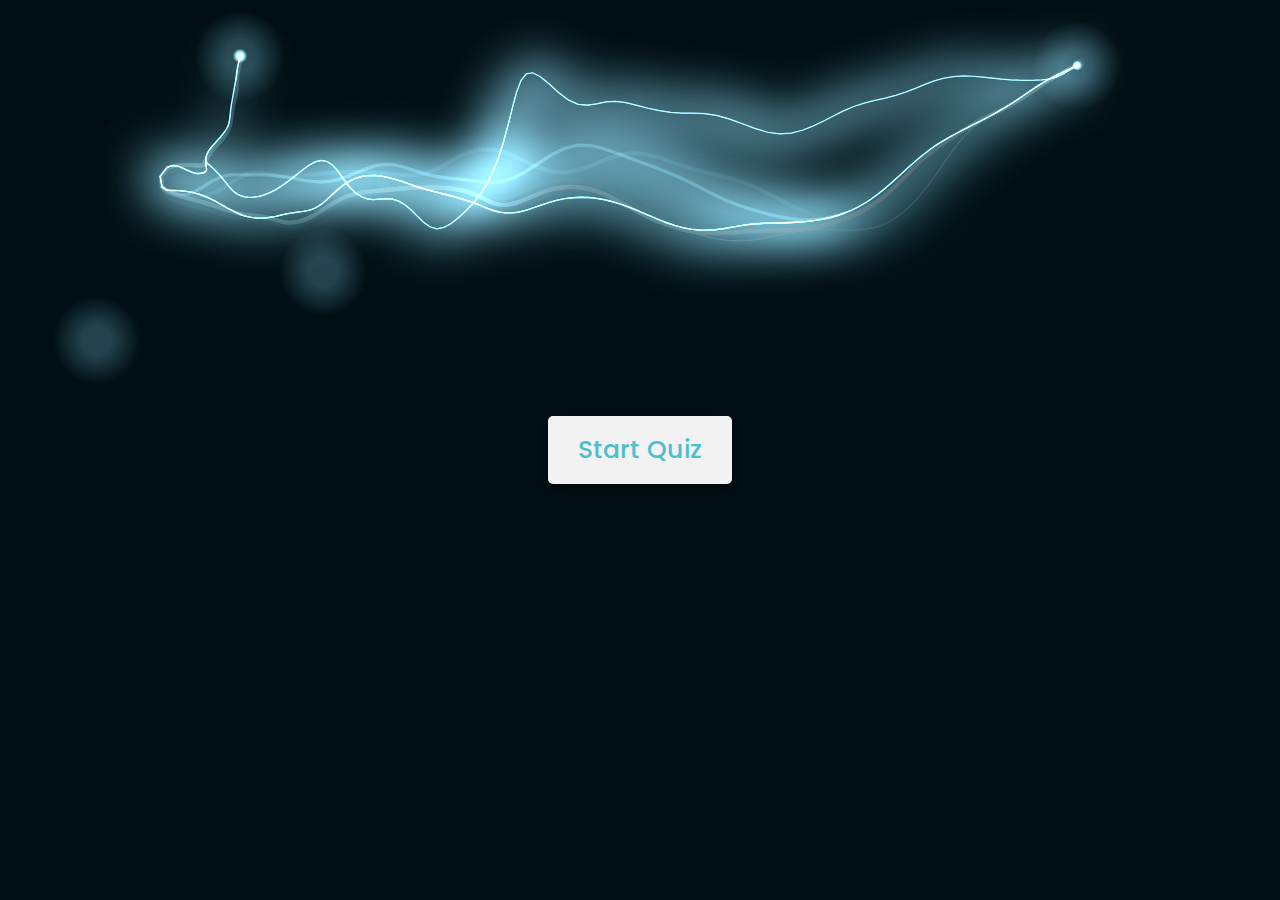
<file: Quiz-Application-main/index.html>
<!DOCTYPE html>
<html lang="en">
<head>
    <meta charset="UTF-8">
    <meta name="viewport" content="width=device-width, initial-scale=1.0">
    <title>Quiz</title>
    <link rel="icon" href="favicon.png">
    <link rel="stylesheet" href="./style.css">
    <!-- FontAweome CDN Link for Icons-->
    <link rel="stylesheet" href="https://cdnjs.cloudflare.com/ajax/libs/font-awesome/5.15.3/css/all.min.css"/>
</head>
<body>
    <canvas id='c'></canvas>
    <!-- start Quiz button -->
    <div class="start_btn"><button>Start Quiz</button></div>
    
    <!-- Info Box -->
    <div class="info_box">
        <div class="info-title"><span>Regels van deze quiz</span></div>
        <div class="info-list">
            <div class="info">1. Je hebt slechts <span>15 seconden </span> per vraag.</div>
            <div class="info">2. Nadat u uw antwoord heeft geselecteerd, kan dit niet ongedaan worden gemaakt.</div>
            <div class="info">3. U kunt geen enkele optie meer selecteren als de tijd verstrijkt.</div>
            <div class="info">4. Je kunt de quiz niet verlaten terwijl je aan het spelen bent.</div>
            <div class="info">5. Je krijgt punten op basis van je juiste antwoorden.</div>
        </div>
        <div class="buttons">
            <a href="../Index.html"><button class="quit">Verlaat Quiz</button></a>
            <button class="restart">Doorgaan</button>
        </div>
    </div>

    <!-- Quiz Box -->
    <div class="quiz_box">
        <header>
            <div class="title">Quiz Applicatie</div>
            <div class="timer">
                <div class="time_left_txt">Tijd over</div>
                <div class="timer_sec">15</div>
            </div>
            <div class="time_line"></div>
        </header>
        <section>
            <div class="que_text">
                <!-- Here I've inserted question from JavaScript -->
            </div>
            <div class="option_list">
                <!-- Here I've inserted options from JavaScript -->
            </div>
        </section>

        <!-- footer of Quiz Box -->
        <footer>
            <div class="total_que">
                <!-- Here I've inserted Question Count Number from JavaScript -->
            </div>
            <button class="next_btn">Volgende Vraag</button>
        </footer>
    </div>

    <!-- Result Box -->
    <div class="result_box">
        <div class="icon">
            <i class="fas fa-crown"></i>
        </div>
        <div class="complete_text">Je hebt de quiz voltooid!</div>
        <div class="score_text">
            <!-- Here I've inserted Score Result from JavaScript -->
        </div>
        <div class="buttons">
            <button class="restart">Opnieuw spelen</button>
            <a href="../Index.html"><button class="quit">Verlaat Quiz</button></a>
        </div>
    </div>

    <!-- Inside this JavaScript file I've inserted Questions and Options only -->
    <script src="js/questions.js"></script>

    <!-- Inside this JavaScript file I've coded all Quiz Codes -->
    <script src="js/script.js"></script>

</body>
</html>
</file>
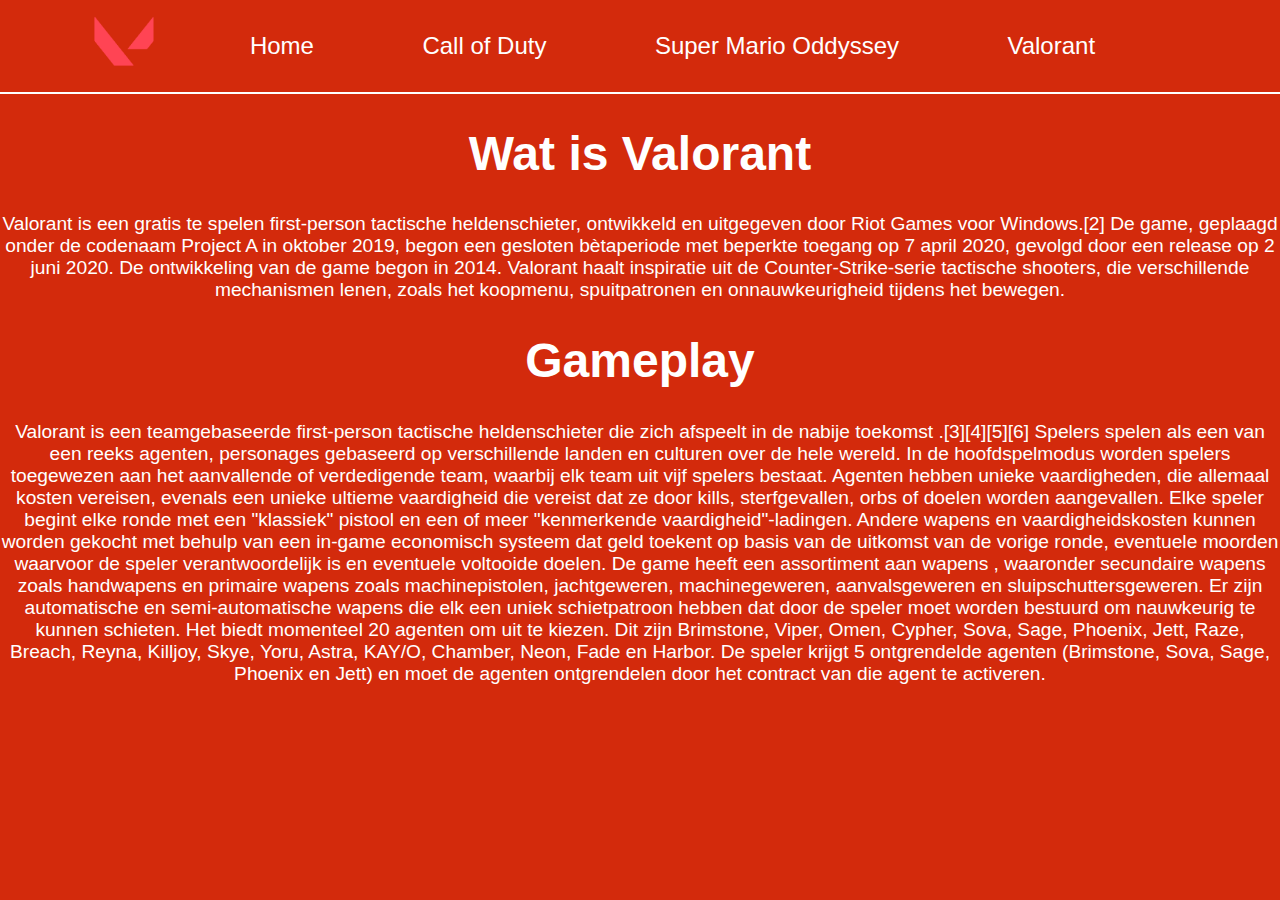
<file: Maddox quiz/Game.html>
<!DOCTYPE html>
<html lang="en">

<head>
    <meta charset="UTF-8">
    <meta http-equiv="X-UA-Compatible" content="IE=edge">
    <meta name="viewport" content="width=device-width, initial-scale=1.0">
    <title>Quiz</title>
    <script defer src="./quizval.js"></script>
    <link rel="stylesheet" href="./style.css">
</head>

<body>
    <header class="primary-header">
        <nav class="nav">
            <div>
                <img src="../media/logoval.png" alt="" width="65px">
            </div>
            <div class="items">
                <li><a href="../Index.html">Home</a></li>
            </div>
            <div class="items">
                <li><a href="../Quiz-Application-main/index.html">Call of Duty</a></li>
            </div>
            <div class="items">
                <li><a href="../quizzaron/quizz.html">Super Mario Oddyssey</a></li>
            </div>
            <div class="items">
                <li><a href="./quizval.html">Valorant</a></li>
            </div>
            <nav />
    </header>
    <section class="top-info">
        <div class="top-info-items">
            <h1>Wat is Valorant</h1>
            <p>
                Valorant is een gratis te spelen first-person
                tactische heldenschieter, ontwikkeld en uitgegeven
                door Riot Games voor Windows.[2] De game, geplaagd
                onder de codenaam Project A in oktober 2019, begon
                een gesloten bètaperiode met beperkte toegang op 7
                april 2020, gevolgd door een release op 2 juni 2020.
                De ontwikkeling van de game begon in 2014. Valorant
                haalt inspiratie uit de Counter-Strike-serie tactische
                shooters, die verschillende mechanismen lenen, zoals het
                koopmenu, spuitpatronen en onnauwkeurigheid tijdens
                het bewegen.
            </p>
            <h1>Gameplay</h1>
            <p>
                Valorant is een teamgebaseerde first-person tactische
                heldenschieter die zich afspeelt in de nabije toekomst
                .[3][4][5][6] Spelers spelen als een van een reeks
                agenten, personages gebaseerd op verschillende landen
                en culturen over de hele wereld. In de hoofdspelmodus
                worden spelers toegewezen aan het aanvallende of verdedigende
                team, waarbij elk team uit vijf spelers bestaat.
                Agenten hebben unieke vaardigheden, die allemaal
                kosten vereisen, evenals een unieke ultieme vaardigheid
                die vereist dat ze door kills, sterfgevallen, orbs of
                doelen worden aangevallen. Elke speler begint elke
                ronde met een "klassiek" pistool en een of meer
                "kenmerkende vaardigheid"-ladingen. Andere wapens
                en vaardigheidskosten kunnen worden gekocht met
                behulp van een in-game economisch systeem dat
                geld toekent op basis van de uitkomst van de
                vorige ronde, eventuele moorden waarvoor de
                speler verantwoordelijk is en eventuele voltooide
                doelen. De game heeft een assortiment aan wapens
                , waaronder secundaire wapens zoals handwapens
                en primaire wapens zoals machinepistolen,
                jachtgeweren, machinegeweren, aanvalsgeweren
                en sluipschuttersgeweren. Er zijn automatische
                en semi-automatische wapens die elk een uniek
                schietpatroon hebben dat door de speler moet
                worden bestuurd om nauwkeurig te kunnen schieten.
                Het biedt momenteel 20 agenten om uit te kiezen.
                Dit zijn Brimstone,
                Viper, Omen, Cypher, Sova, Sage, Phoenix, Jett, Raze,
                Breach, Reyna, Killjoy, Skye, Yoru, Astra, KAY/O,
                Chamber, Neon, Fade en Harbor. De speler krijgt 5
                ontgrendelde agenten (Brimstone, Sova, Sage, Phoenix
                en Jett) en moet de agenten ontgrendelen door het
                contract van die agent te activeren.
            </p>
        </div>
    </section>
</file>
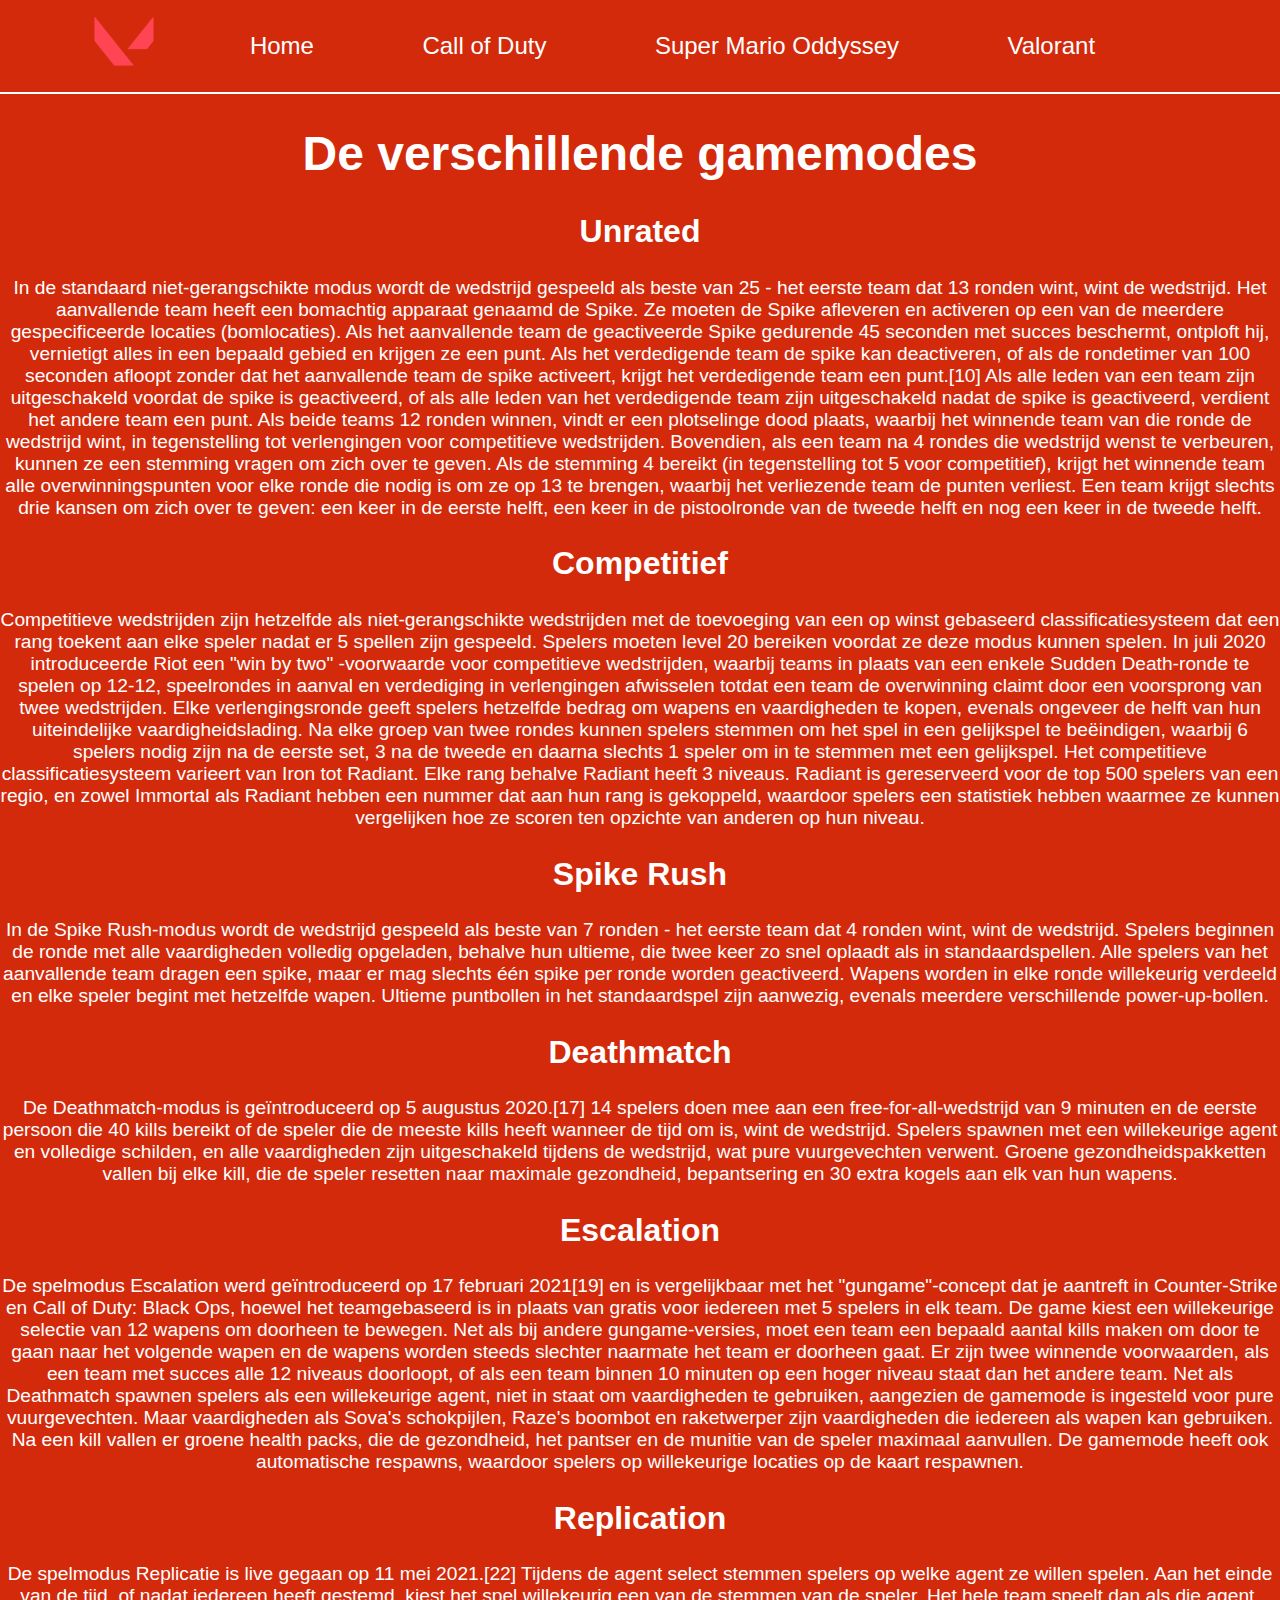
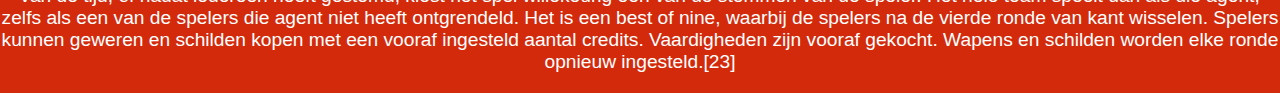
<file: Maddox quiz/Gamemodes.html>
<!DOCTYPE html>
<html lang="en">

<head>
    <meta charset="UTF-8">
    <meta http-equiv="X-UA-Compatible" content="IE=edge">
    <meta name="viewport" content="width=device-width, initial-scale=1.0">
    <title>Quiz</title>
    <script defer src="./quizval.js"></script>
    <link rel="stylesheet" href="./style.css">
</head>

<body>
    <header class="primary-header">
        <nav class="nav">
            <div>
                <img src="../media/logoval.png" alt="" width="65px">
            </div>
            <div class="items">
                <li><a href="../Index.html">Home</a></li>
            </div>
            <div class="items">
                <li><a href="../Quiz-Application-main/index.html">Call of Duty</a></li>
            </div>
            <div class="items">
                <li><a href="../quizzaron/quizz.html">Super Mario Oddyssey</a></li>
            </div>
            <div class="items">
                <li><a href="./quizval.html">Valorant</a></li>
            </div>
            <nav />
    </header>
    <section class="top-info">
        <div class="top-info-items">
            <h1>De verschillende gamemodes</h1>
            <h2>Unrated</h2>
            <p>
                In de standaard niet-gerangschikte modus wordt de wedstrijd gespeeld als beste van 25 - het eerste team dat 13 ronden wint, wint de wedstrijd. Het aanvallende team heeft een bomachtig apparaat genaamd de Spike. Ze moeten de Spike afleveren en activeren op een van de meerdere gespecificeerde locaties (bomlocaties). Als het aanvallende team de geactiveerde Spike gedurende 45 seconden met succes beschermt, ontploft hij, vernietigt alles in een bepaald gebied en krijgen ze een punt. Als het verdedigende team de spike kan deactiveren, of als de rondetimer van 100 seconden afloopt zonder dat het aanvallende team de spike activeert, krijgt het verdedigende team een ​​punt.[10] Als alle leden van een team zijn uitgeschakeld voordat de spike is geactiveerd, of als alle leden van het verdedigende team zijn uitgeschakeld nadat de spike is geactiveerd, verdient het andere team een ​​punt. Als beide teams 12 ronden winnen, vindt er een plotselinge dood plaats, waarbij het winnende team van die ronde de wedstrijd wint, in tegenstelling tot verlengingen voor competitieve wedstrijden. Bovendien, als een team na 4 rondes die wedstrijd wenst te verbeuren, kunnen ze een stemming vragen om zich over te geven. Als de stemming 4 bereikt (in tegenstelling tot 5 voor competitief), krijgt het winnende team alle overwinningspunten voor elke ronde die nodig is om ze op 13 te brengen, waarbij het verliezende team de punten verliest. Een team krijgt slechts drie kansen om zich over te geven: een keer in de eerste helft, een keer in de pistoolronde van de tweede helft en nog een keer in de tweede helft.
            </p>
            <h2>Competitief</h2>
            <p>
                Competitieve wedstrijden zijn hetzelfde als niet-gerangschikte wedstrijden met de toevoeging van een op winst gebaseerd classificatiesysteem dat een rang toekent aan elke speler nadat er 5 spellen zijn gespeeld. Spelers moeten level 20 bereiken voordat ze deze modus kunnen spelen. In juli 2020 introduceerde Riot een "win by two" -voorwaarde voor competitieve wedstrijden, waarbij teams in plaats van een enkele Sudden Death-ronde te spelen op 12-12, speelrondes in aanval en verdediging in verlengingen afwisselen totdat een team de overwinning claimt door een voorsprong van twee wedstrijden. Elke verlengingsronde geeft spelers hetzelfde bedrag om wapens en vaardigheden te kopen, evenals ongeveer de helft van hun uiteindelijke vaardigheidslading. Na elke groep van twee rondes kunnen spelers stemmen om het spel in een gelijkspel te beëindigen, waarbij 6 spelers nodig zijn na de eerste set, 3 na de tweede en daarna slechts 1 speler om in te stemmen met een gelijkspel. Het competitieve classificatiesysteem varieert van Iron tot Radiant. Elke rang behalve Radiant heeft 3 niveaus. Radiant is gereserveerd voor de top 500 spelers van een regio, en zowel Immortal als Radiant hebben een nummer dat aan hun rang is gekoppeld, waardoor spelers een statistiek hebben waarmee ze kunnen vergelijken hoe ze scoren ten opzichte van anderen op hun niveau.
            </p>
            <h2>Spike Rush</h2>
            <p>
                In de Spike Rush-modus wordt de wedstrijd gespeeld als beste van 7 ronden - het eerste team dat 4 ronden wint, wint de wedstrijd. Spelers beginnen de ronde met alle vaardigheden volledig opgeladen, behalve hun ultieme, die twee keer zo snel oplaadt als in standaardspellen. Alle spelers van het aanvallende team dragen een spike, maar er mag slechts één spike per ronde worden geactiveerd. Wapens worden in elke ronde willekeurig verdeeld en elke speler begint met hetzelfde wapen. Ultieme puntbollen in het standaardspel zijn aanwezig, evenals meerdere verschillende power-up-bollen.
            </p>
            <h2>Deathmatch</h2>
            <p>
                De Deathmatch-modus is geïntroduceerd op 5 augustus 2020.[17] 14 spelers doen mee aan een free-for-all-wedstrijd van 9 minuten en de eerste persoon die 40 kills bereikt of de speler die de meeste kills heeft wanneer de tijd om is, wint de wedstrijd. Spelers spawnen met een willekeurige agent en volledige schilden, en alle vaardigheden zijn uitgeschakeld tijdens de wedstrijd, wat pure vuurgevechten verwent. Groene gezondheidspakketten vallen bij elke kill, die de speler resetten naar maximale gezondheid, bepantsering en 30 extra kogels aan elk van hun wapens.
            </p>
            <h2>Escalation</h2>
            <p>
                De spelmodus Escalation werd geïntroduceerd op 17 februari 2021[19] en is vergelijkbaar met het "gungame"-concept dat je aantreft in Counter-Strike en Call of Duty: Black Ops, hoewel het teamgebaseerd is in plaats van gratis voor iedereen met 5 spelers in elk team. De game kiest een willekeurige selectie van 12 wapens om doorheen te bewegen. Net als bij andere gungame-versies, moet een team een ​​bepaald aantal kills maken om door te gaan naar het volgende wapen en de wapens worden steeds slechter naarmate het team er doorheen gaat. Er zijn twee winnende voorwaarden, als een team met succes alle 12 niveaus doorloopt, of als een team binnen 10 minuten op een hoger niveau staat dan het andere team. Net als Deathmatch spawnen spelers als een willekeurige agent, niet in staat om vaardigheden te gebruiken, aangezien de gamemode is ingesteld voor pure vuurgevechten. Maar vaardigheden als Sova's schokpijlen, Raze's boombot en raketwerper zijn vaardigheden die iedereen als wapen kan gebruiken. Na een kill vallen er groene health packs, die de gezondheid, het pantser en de munitie van de speler maximaal aanvullen. De gamemode heeft ook automatische respawns, waardoor spelers op willekeurige locaties op de kaart respawnen.
            </p>
            <h2>Replication</h2>
            <p>
                De spelmodus Replicatie is live gegaan op 11 mei 2021.[22] Tijdens de agent select stemmen spelers op welke agent ze willen spelen. Aan het einde van de tijd, of nadat iedereen heeft gestemd, kiest het spel willekeurig een van de stemmen van de speler. Het hele team speelt dan als die agent, zelfs als een van de spelers die agent niet heeft ontgrendeld. Het is een best of nine, waarbij de spelers na de vierde ronde van kant wisselen. Spelers kunnen geweren en schilden kopen met een vooraf ingesteld aantal credits. Vaardigheden zijn vooraf gekocht. Wapens en schilden worden elke ronde opnieuw ingesteld.[23]
            </p>
        </div>
    </section>
</file>
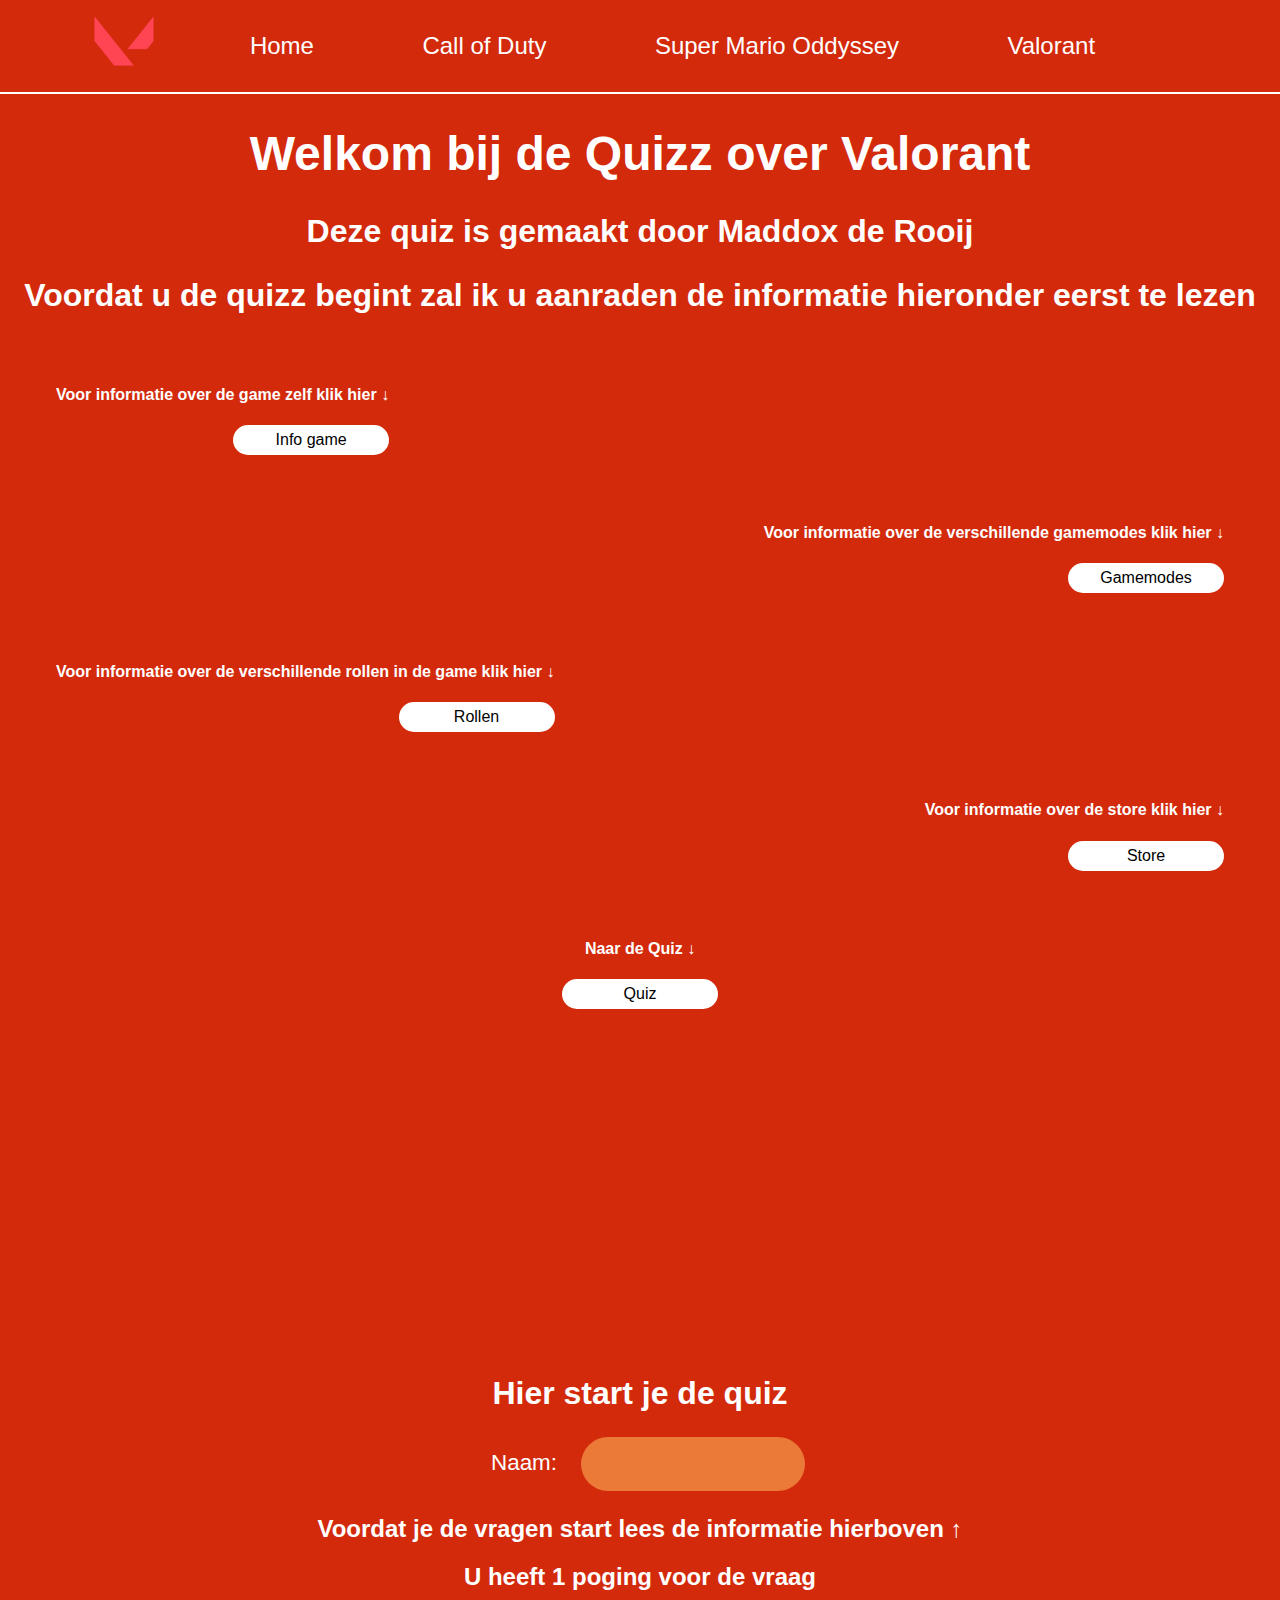
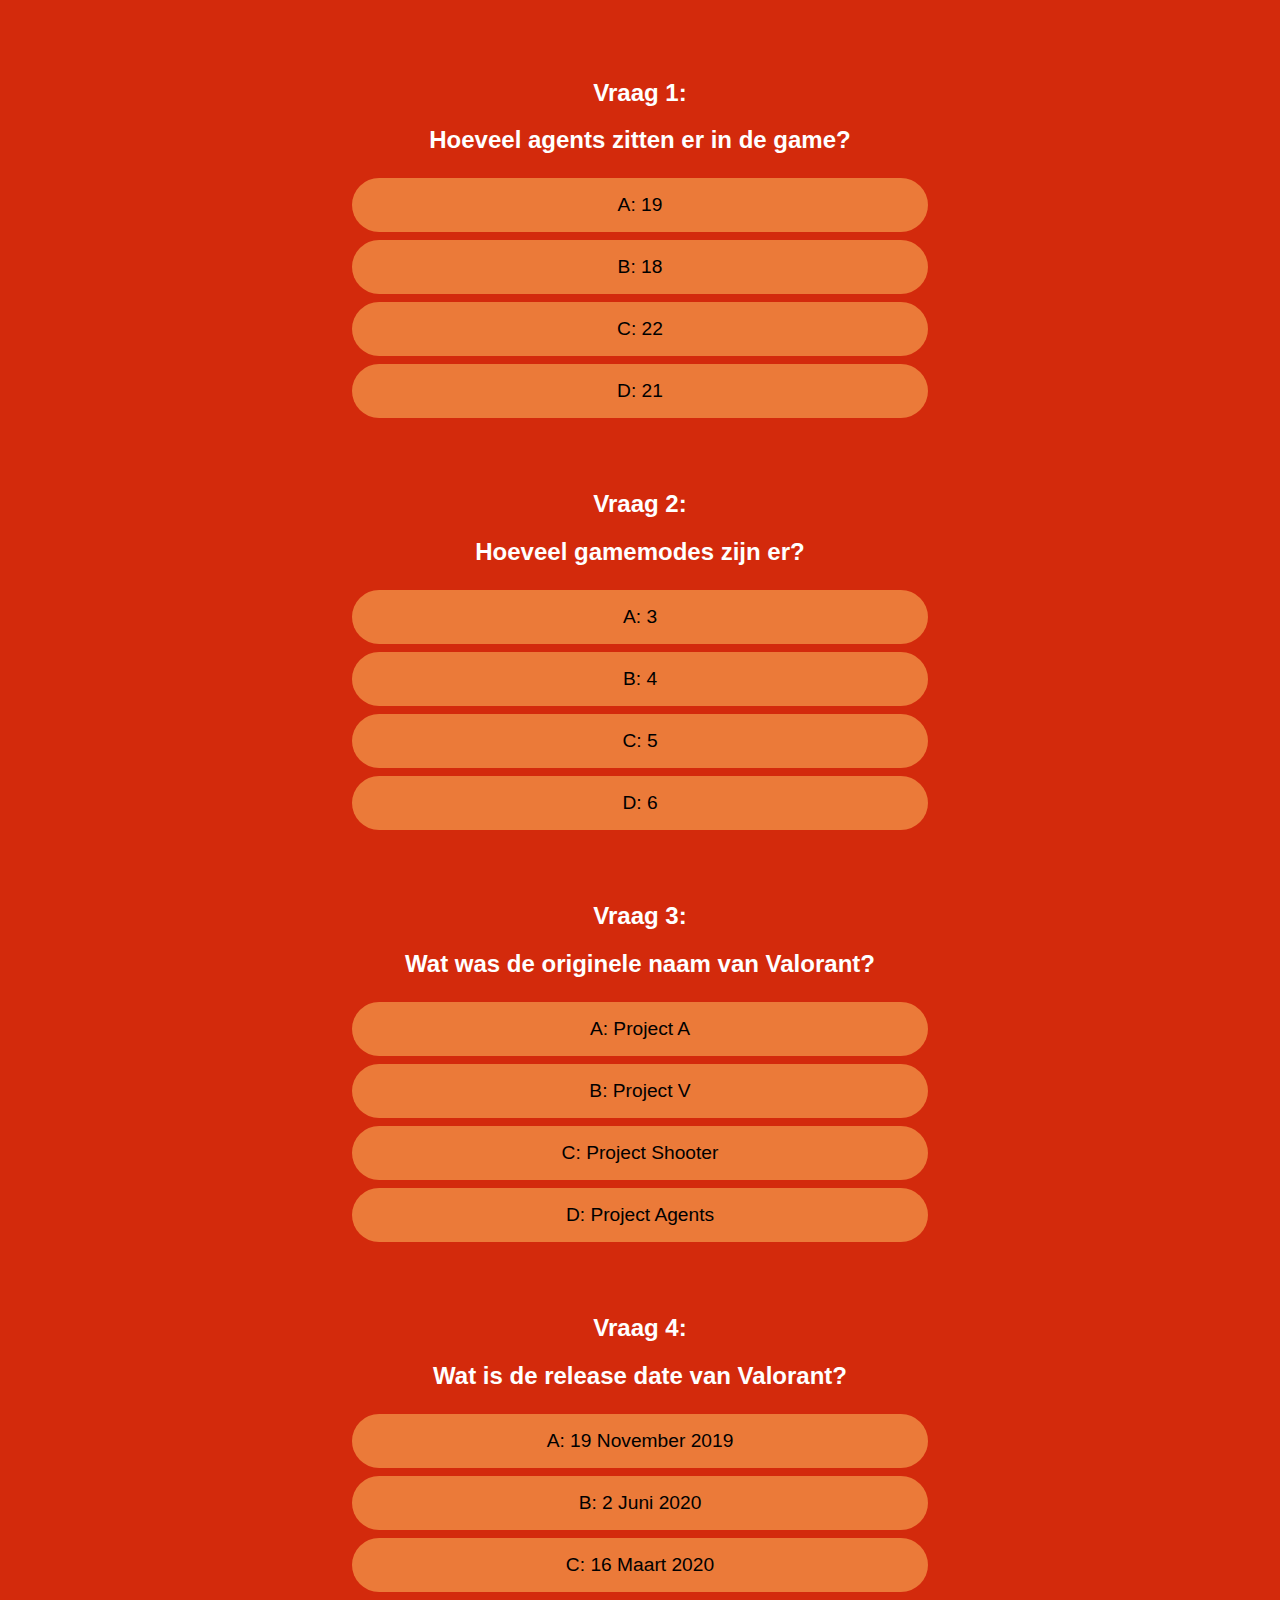
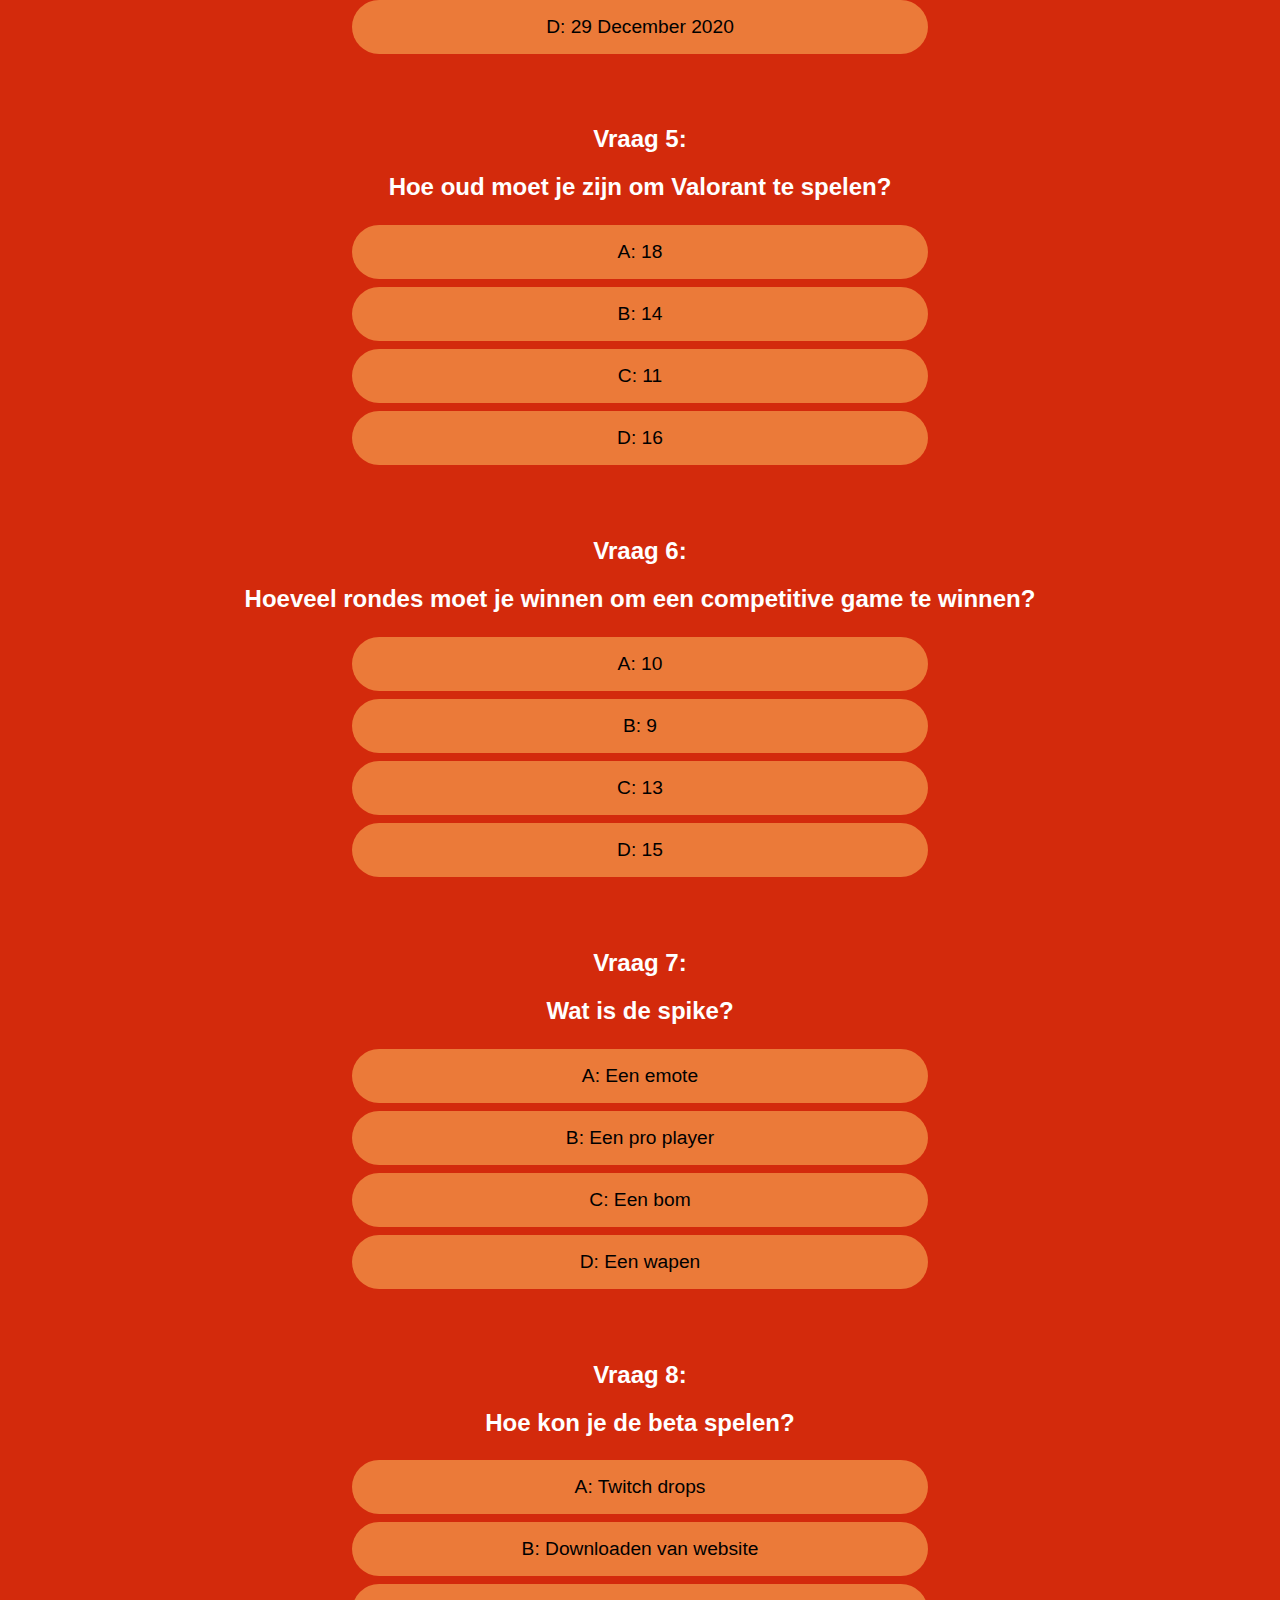
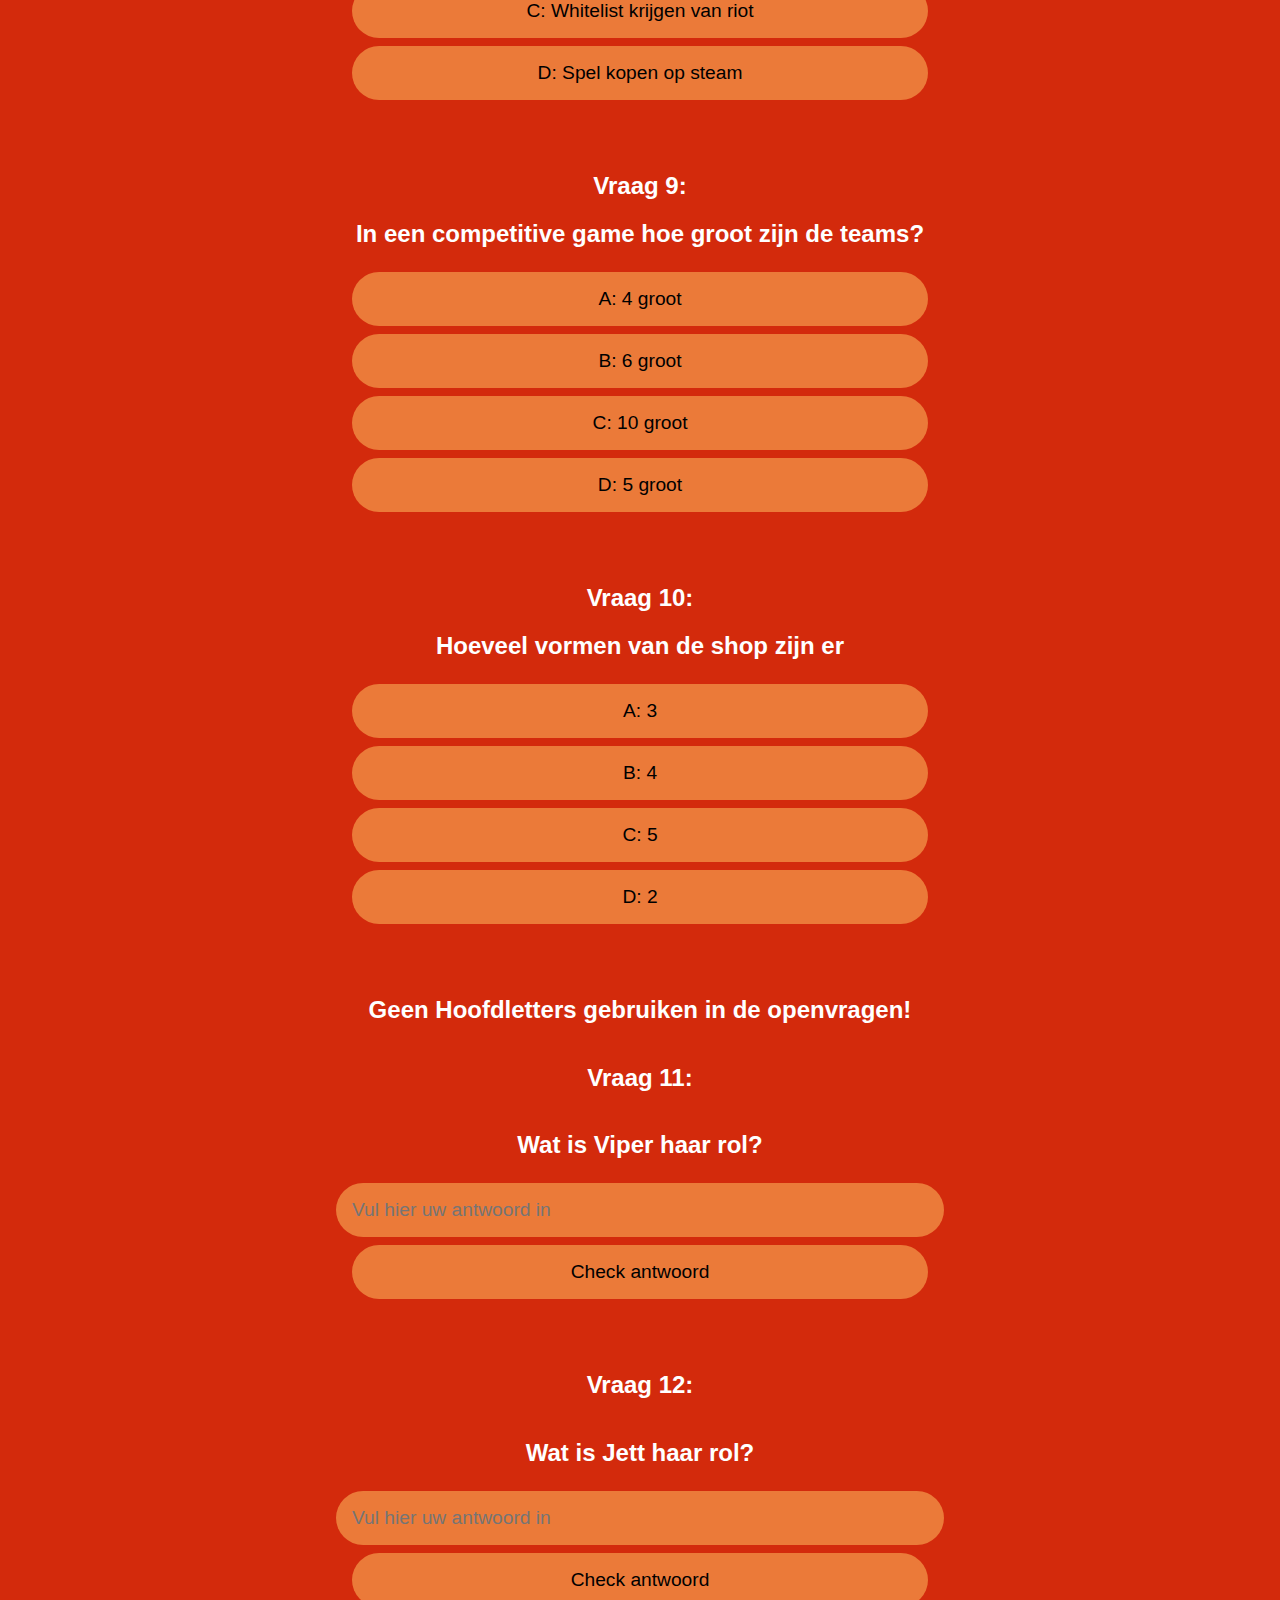
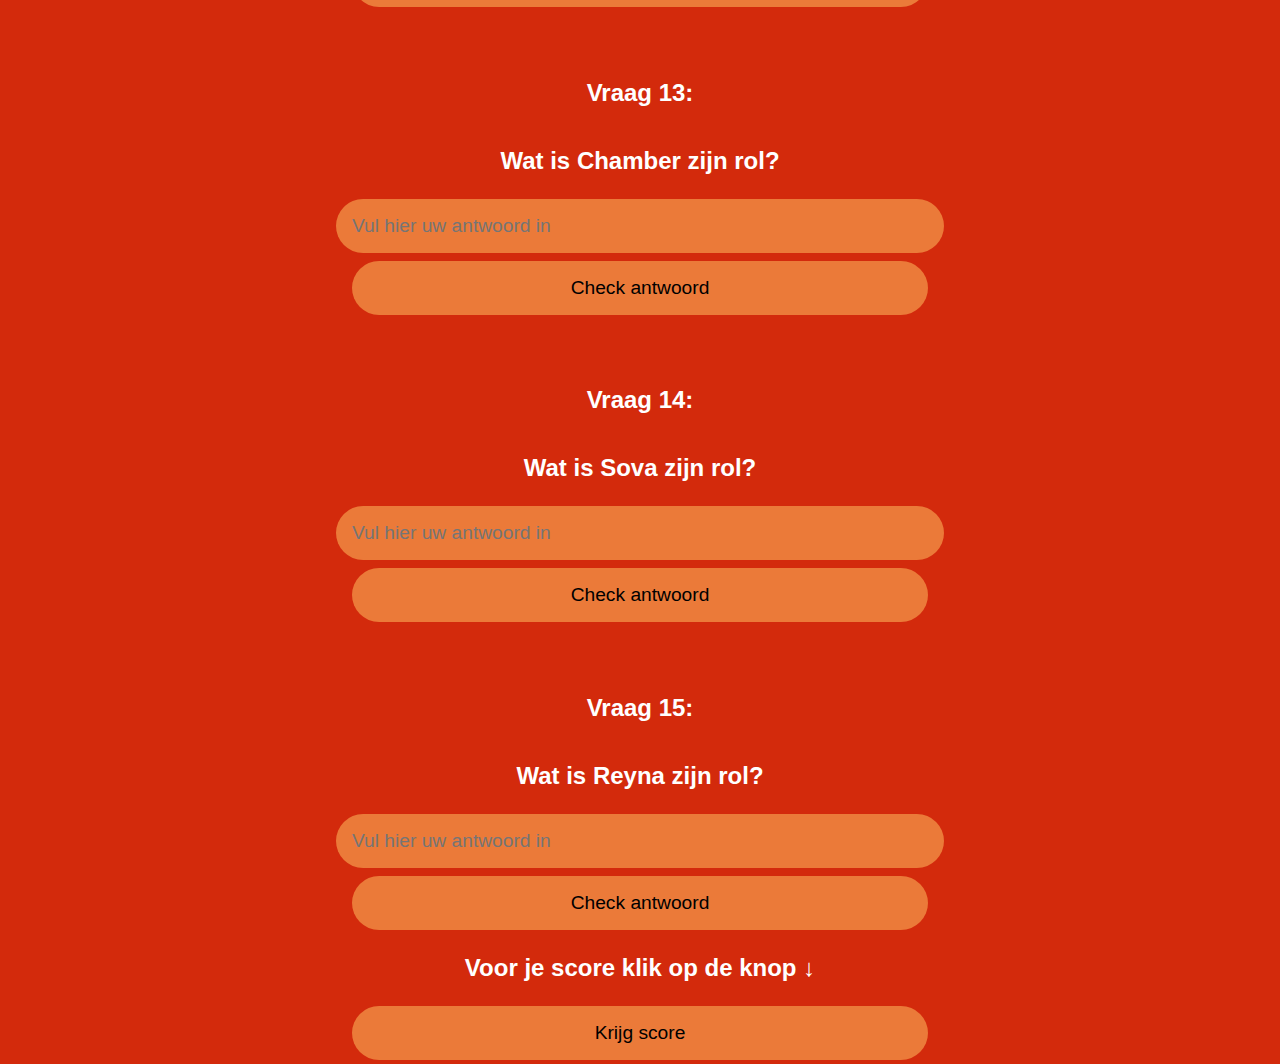
<file: Maddox quiz/quizval.html>
<!DOCTYPE html>
<html lang="en">

<head>
    <meta charset="UTF-8">
    <meta http-equiv="X-UA-Compatible" content="IE=edge">
    <meta name="viewport" content="width=device-width, initial-scale=1.0">
    <title>Quiz</title>
    <link rel="stylesheet" href="./quizval.css">
    <link rel="shortcut icon" href="./media/logoval.png" type="image/x-icon">
</head>

<body>
    <header id="header" class="primary-header">
        <nav class="nav">
            <div>
                <img src="media/logoval.png" alt="" width="65px">
            </div>
            <div class="items">
                <li><a href="../Index.html">Home</a></li>
            </div>
            <div class="items">
                <li><a href="../Quiz-Application-main/index.html">Call of Duty</a></li>
            </div>
            <div class="items">
                <li><a href="../quizzaron/quizz.html">Super Mario Oddyssey</a></li>
            </div>
            <div class="items">
                <li><a href="#">Valorant</a></li>
            </div>
            <nav />
    </header>
    <main>
        <section class="section-top">
            <div class="info-top">
                <h1>Welkom bij de Quizz over Valorant</h1>
                <h2>Deze quiz is gemaakt door Maddox de Rooij</h2>
                <h2>Voordat u de quizz begint zal ik u aanraden de informatie hieronder eerst te lezen</h2>
            </div>
            <div class="links-top1">
                <h4>Voor informatie over de game zelf klik hier &darr;</h4>
                <a class="link-top" href="./htmlinfo/Game.html">Info game</a>
            </div>
            <div class="links-top2">
                <h4>Voor informatie over de verschillende gamemodes klik hier &darr;</h4>
                <a class="link-top" href="./htmlinfo/Gamemodes.html">Gamemodes</a>
            </div>
            <div class="links-top3">
                <h4>Voor informatie over de verschillende rollen in de game klik hier &darr;</h4>
                <a class="link-top" href="./htmlinfo/Rollen.html">Rollen</a>
            </div>
            <div class="links-top4">
                <h4>Voor informatie over de store klik hier &darr;</h4>
                <a class="link-top" href="./htmlinfo/Store.html">Store</a>
            </div>
            <div class="links-top5">
                <h4>Naar de Quiz &darr;</h4>
                <a class="link-top" href="#quiz">Quiz</a>
            </div>
        </section>
        <section id="quiz" class="quiz">
            <div class="quiz-titel">
                <h1>Hier start je de quiz</h1>
                <label class="label-naam" for="Naam">Naam:</label><input type="text" name="naam" class="naaminput" id="naaminput">
                <h2>Voordat je de vragen start lees de informatie hierboven &uarr;</h2>
                <h2>U heeft 1 poging voor de vraag</h2>
            </div>
            <div class="quiz-vragen">
                <div class="vraag1">
                    <h2>Vraag 1:</h2>
                    <h2>Hoeveel agents zitten er in de game?</h2>
                    <div class="antwoords">
                        <button id="button1.1" onclick="check('fout', 0)">A: 19</button>
                    </div>
                    <div class="antwoords">
                        <button id="button1.2" onclick="check('fout', 0)">B: 18</button>
                    </div>
                    <div class="antwoords">
                        <button id="button1.3" onclick="check('fout', 0)">C: 22</button>
                    </div>
                    <div class="antwoords">
                        <button id="button1g" onclick="check('goed', 0)">D: 21</button>
                    </div>
                </div>
            </div>
            <div class="quiz-vragen">
                <div class="vraag2">
                    <h2>Vraag 2:</h2>
                    <h2>Hoeveel gamemodes zijn er?</h2>
                    <div class="antwoords">
                        <button id="button2.1" onclick="check('fout', 1)">A: 3</button>
                    </div>
                    <div class="antwoords">
                        <button id="button2.2" onclick="check('fout', 1)">B: 4</button>
                    </div>
                    <div class="antwoords">
                        <button id="button2.3" onclick="check('fout', 1)">C: 5</button>
                    </div>
                    <div class="antwoords">
                        <button id="button2g" onclick="check('goed', 1)">D: 6</button>
                    </div>
                </div>
            </div>
            <div class="quiz-vragen">
                <div class="vraag3">
                    <h2>Vraag 3:</h2>
                    <h2>Wat was de originele naam van Valorant?</h2>
                    <div class="antwoords">
                        <button id="button3g" onclick="check('goed', 2)">A: Project A</button>
                    </div>
                    <div class="antwoords">
                        <button id="button3.1" onclick="check('fout', 2)">B: Project V</button>
                    </div>
                    <div class="antwoords">
                        <button id="button3.2" onclick="check('fout', 2)">C: Project Shooter</button>
                    </div>
                    <div class="antwoords">
                        <button id="button3.3" onclick="check('fout', 2)">D: Project Agents</button>
                    </div>
                </div>
            </div>
            <div class="quiz-vragen">
                <div class="vraag4">
                    <h2>Vraag 4:</h2>
                    <h2>Wat is de release date van Valorant?</h2>
                    <div class="antwoords">
                        <button id="button4.1" onclick="check('fout', 3)">A: 19 November 2019</button>
                    </div>
                    <div class="antwoords">
                        <button id="button4g" onclick="check('goed', 3)">B: 2 Juni 2020</button>
                    </div>
                    <div class="antwoords">
                        <button id="button4.2" onclick="check('fout', 3)">C: 16 Maart 2020</button>
                    </div>
                    <div class="antwoords">
                        <button id="button4.3" onclick="check('fout', 3)">D: 29 December 2020</button>
                    </div>
                </div>
            </div>
            <div class="quiz-vragen">
                <div class="vraag5">
                    <h2>Vraag 5:</h2>
                    <h2>Hoe oud moet je zijn om Valorant te spelen?</h2>
                    <div class="antwoords">
                        <button id="button5.1" onclick="check('fout', 4)">A: 18</button>
                    </div>
                    <div class="antwoords">
                        <button id="button5.2" onclick="check('fout', 4)">B: 14</button>
                    </div>
                    <div class="antwoords">
                        <button id="button5.3" onclick="check('fout', 4)">C: 11</button>
                    </div>
                    <div class="antwoords">
                        <button id="button5g" onclick="check('goed', 4)">D: 16</button>
                    </div>
                </div>
            </div>
            <div class="quiz-vragen">
                <div class="vraag6">
                    <h2>Vraag 6:</h2>
                    <h2>Hoeveel rondes moet je winnen om een competitive game te winnen?</h2>
                    <div class="antwoords">
                        <button id="button6.1" onclick="check('fout', 5)">A: 10</button>
                    </div>
                    <div class="antwoords">
                        <button id="button6.2" onclick="check('fout', 5)">B: 9</button>
                    </div>
                    <div class="antwoords">
                        <button id="button6g" onclick="check('goed', 5)">C: 13</button>
                    </div>
                    <div class="antwoords">
                        <button id="button6.3" onclick="check('fout', 5)">D: 15</button>
                    </div>
                </div>
            </div>
            <div class="quiz-vragen">
                <div class="vraag7">
                    <h2>Vraag 7:</h2>
                    <h2>Wat is de spike?</h2>
                    <div class="antwoords">
                        <button id="button7.1" onclick="check('fout', 6)">A: Een emote</button>
                    </div>
                    <div class="antwoords">
                        <button id="button7.2" onclick="check('fout', 6)">B: Een pro player</button>
                    </div>
                    <div class="antwoords">
                        <button id="button7g" onclick="check('goed', 6)">C: Een bom</button>
                    </div>
                    <div class="antwoords">
                        <button id="button7.3" onclick="check('fout', 6)">D: Een wapen</button>
                    </div>
                </div>
            </div>
            <div class="quiz-vragen">
                <div class="vraag8">
                    <h2>Vraag 8:</h2>
                    <h2>Hoe kon je de beta spelen?</h2>
                    <div class="antwoords">
                        <button id="button8g" onclick="check('goed', 7)">A: Twitch drops</button>
                    </div>
                    <div class="antwoords">
                        <button id="button8.1" onclick="check('fout', 7)">B: Downloaden van website</button>
                    </div>
                    <div class="antwoords">
                        <button id="button8.2" onclick="check('fout', 7)">C: Whitelist krijgen van riot</button>
                    </div>
                    <div class="antwoords">
                        <button id="button8.3" onclick="check('fout', 7)">D: Spel kopen op steam</button>
                    </div>
                </div>
            </div>
            <div class="quiz-vragen">
                <div class="vraag9">
                    <h2>Vraag 9:</h2>
                    <h2>In een competitive game hoe groot zijn de teams?</h2>
                    <div class="antwoords">
                        <button id="button9.1" onclick="check('fout', 8)">A: 4 groot</button>
                    </div>
                    <div class="antwoords">
                        <button id="button9.2" onclick="check('fout', 8)">B: 6 groot</button>
                    </div>
                    <div class="antwoords">
                        <button id="button9.3" onclick="check('fout', 8)">C: 10 groot</button>
                    </div>
                    <div class="antwoords">
                        <button id="button9g" onclick="check('goed', 8)">D: 5 groot</button>
                    </div>
                </div>
            </div>
            <div class="quiz-vragen">
                <div class="vraag10">
                    <h2>Vraag 10:</h2>
                    <h2>Hoeveel vormen van de shop zijn er</h2>
                    <div class="antwoords">
                        <button id="button10g" onclick="check('goed', 9)">A: 3</button>
                    </div>
                    <div class="antwoords">
                        <button id="button10.1" onclick="check('fout', 9)">B: 4</button>
                    </div>
                    <div class="antwoords">
                        <button id="button10.2" onclick="check('fout', 9)">C: 5</button>
                    </div>
                    <div class="antwoords">
                        <button id="button10.3" onclick="check('fout', 9)">D: 2</button>
                    </div>
                </div>
            </div>
            <div class="quiz-vragen">
                <h2>Geen Hoofdletters gebruiken in de openvragen!</h2>
                <div class="vraag11">
                    <h2>Vraag 11:</h2>
                    <h2>Wat is Viper haar rol?</h2>
                    <input id="textinput1" class="textinput1" type="text" name="vraag11" placeholder="Vul hier uw antwoord in">
                    <div id="goedzo1"></div>
                    <button id="ovraag1" class="antwoord" onclick="ov1(10)">Check antwoord</button>
                </div>
            </div>
            <div class="quiz-vragen">
                <div class="vraag12">
                    <h2>Vraag 12:</h2>
                    <h2>Wat is Jett haar rol?</h2>
                    <input class="textinput2" id="textinput2" type="text" name="vraag12" placeholder="Vul hier uw antwoord in">
                    <div id="goedzo2"></div>
                    <button id="ovraag2" class="antwoord" onclick="ov2(11)">Check antwoord</button>
                </div>
            </div>
            <div class="quiz-vragen">
                <div class="vraag13">
                    <h2>Vraag 13:</h2>
                    <h2>Wat is Chamber zijn rol?</h2>
                    <input class="textinput3" id="textinput3" type="text" name="vraag13" placeholder="Vul hier uw antwoord in">
                    <div id="goedzo3"></div>
                    <button id="ovraag3" class="antwoord" onclick="ov3(12)">Check antwoord</button>
                </div>
            </div>
            <div class="quiz-vragen">
                <div class="vraag14">
                    <h2>Vraag 14:</h2>
                    <h2>Wat is Sova zijn rol?</h2>
                    <input class="textinput4" id="textinput4"  type="text" name="vraag14" placeholder="Vul hier uw antwoord in">
                    <div id="goedzo4"></div>
                    <button id="ovraag4" class="antwoord" onclick="ov4(13)">Check antwoord</button>
                </div>
            </div>
            <div class="quiz-vragen">
                <div class="vraag15">
                    <h2>Vraag 15:</h2>
                    <h2>Wat is Reyna zijn rol?</h2>
                    <input class="textinput5" id="textinput5" type="text" name="vraag15" placeholder="Vul hier uw antwoord in">
                    <div id="goedzo5"></div>
                    <button id="ovraag5" class="antwoord" onclick="ov5(14)">Check antwoord</button>
                </div>
            </div>
            <div class="score">
                <h2>Voor je score klik op de knop &darr;</h2>
                <button onclick="krijgscore()" class="antwoord" id="score">Krijg score</button>
                <div class="scoreveldtxt"></div>
                <div class="scoreveld" id="scoreveld">
                </div>
            </div>
        </section>
    </main>
</body>
<script src="quizval.js"></script>
</html>
</file>
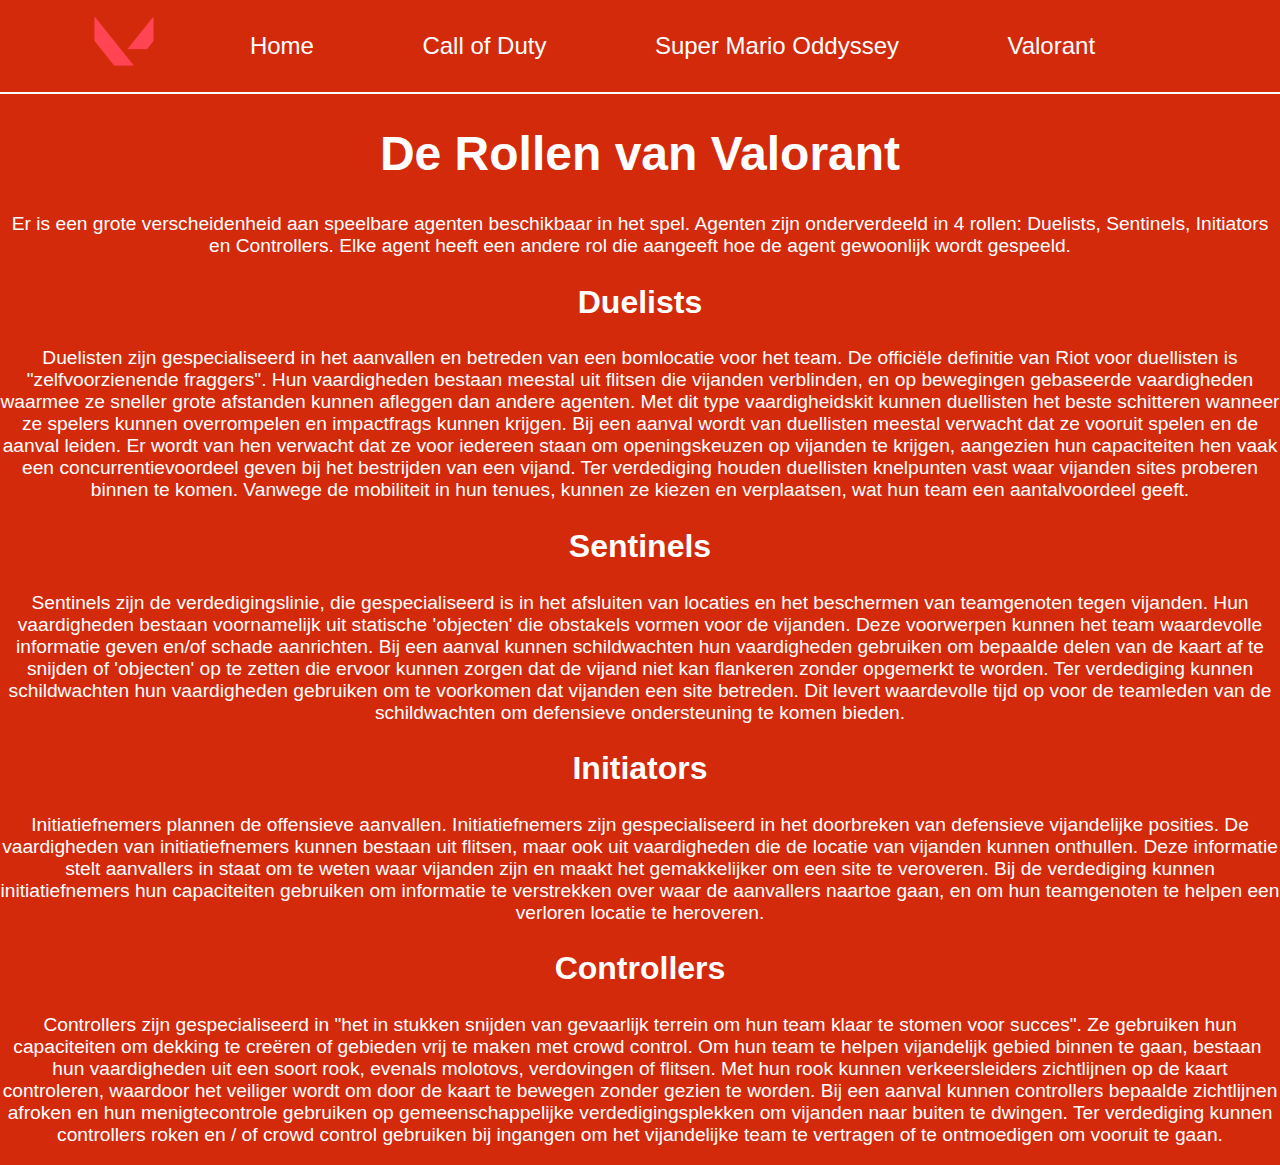
<file: Maddox quiz/Rollen.html>
<!DOCTYPE html>
<html lang="en">

<head>
    <meta charset="UTF-8">
    <meta http-equiv="X-UA-Compatible" content="IE=edge">
    <meta name="viewport" content="width=device-width, initial-scale=1.0">
    <title>Quiz</title>
    <script defer src="./quizval.js"></script>
    <link rel="stylesheet" href="./style.css">
</head>

<body>
    <header class="primary-header">
        <nav class="nav">
            <div>
                <img src="../media/logoval.png" alt="" width="65px">
            </div>
            <div class="items">
                <li><a href="../Index.html">Home</a></li>
            </div>
            <div class="items">
                <li><a href="../Quiz-Application-main/index.html">Call of Duty</a></li>
            </div>
            <div class="items">
                <li><a href="../quizzaron/quizz.html">Super Mario Oddyssey</a></li>
            </div>
            <div class="items">
                <li><a href="./quizval.html">Valorant</a></li>
            </div>
            <nav />
    </header>
    <section class="top-info">
        <div class="top-info-items">
            <h1>De Rollen van Valorant</h1>
            <p>
                Er is een grote verscheidenheid aan speelbare agenten beschikbaar in het spel. Agenten zijn onderverdeeld in 4 rollen: Duelists, Sentinels, Initiators en Controllers. Elke agent heeft een andere rol die aangeeft hoe de agent gewoonlijk wordt gespeeld.
            </p>
            <h2>Duelists</h2>
            <p>
                Duelisten zijn gespecialiseerd in het aanvallen en betreden van een bomlocatie voor het team. De officiële definitie van Riot voor duellisten is "zelfvoorzienende fraggers". Hun vaardigheden bestaan ​​​​meestal uit flitsen die vijanden verblinden, en op bewegingen gebaseerde vaardigheden waarmee ze sneller grote afstanden kunnen afleggen dan andere agenten. Met dit type vaardigheidskit kunnen duellisten het beste schitteren wanneer ze spelers kunnen overrompelen en impactfrags kunnen krijgen. Bij een aanval wordt van duellisten meestal verwacht dat ze vooruit spelen en de aanval leiden. Er wordt van hen verwacht dat ze voor iedereen staan ​​om openingskeuzen op vijanden te krijgen, aangezien hun capaciteiten hen vaak een concurrentievoordeel geven bij het bestrijden van een vijand. Ter verdediging houden duellisten knelpunten vast waar vijanden sites proberen binnen te komen. Vanwege de mobiliteit in hun tenues, kunnen ze kiezen en verplaatsen, wat hun team een ​​aantalvoordeel geeft.
            </p>
            <h2>Sentinels</h2>
            <p>
                Sentinels zijn de verdedigingslinie, die gespecialiseerd is in het afsluiten van locaties en het beschermen van teamgenoten tegen vijanden. Hun vaardigheden bestaan ​​voornamelijk uit statische 'objecten' die obstakels vormen voor de vijanden. Deze voorwerpen kunnen het team waardevolle informatie geven en/of schade aanrichten. Bij een aanval kunnen schildwachten hun vaardigheden gebruiken om bepaalde delen van de kaart af te snijden of 'objecten' op te zetten die ervoor kunnen zorgen dat de vijand niet kan flankeren zonder opgemerkt te worden. Ter verdediging kunnen schildwachten hun vaardigheden gebruiken om te voorkomen dat vijanden een site betreden. Dit levert waardevolle tijd op voor de teamleden van de schildwachten om defensieve ondersteuning te komen bieden.
            </p>
            <h2>Initiators</h2>
            <p>
                Initiatiefnemers plannen de offensieve aanvallen. Initiatiefnemers zijn gespecialiseerd in het doorbreken van defensieve vijandelijke posities. De vaardigheden van initiatiefnemers kunnen bestaan ​​uit flitsen, maar ook uit vaardigheden die de locatie van vijanden kunnen onthullen. Deze informatie stelt aanvallers in staat om te weten waar vijanden zijn en maakt het gemakkelijker om een ​​site te veroveren. Bij de verdediging kunnen initiatiefnemers hun capaciteiten gebruiken om informatie te verstrekken over waar de aanvallers naartoe gaan, en om hun teamgenoten te helpen een verloren locatie te heroveren.   
            </p>
            <h2>Controllers</h2>
            <p>
                Controllers zijn gespecialiseerd in "het in stukken snijden van gevaarlijk terrein om hun team klaar te stomen voor succes". Ze gebruiken hun capaciteiten om dekking te creëren of gebieden vrij te maken met crowd control. Om hun team te helpen vijandelijk gebied binnen te gaan, bestaan ​​hun vaardigheden uit een soort rook, evenals molotovs, verdovingen of flitsen. Met hun rook kunnen verkeersleiders zichtlijnen op de kaart controleren, waardoor het veiliger wordt om door de kaart te bewegen zonder gezien te worden. Bij een aanval kunnen controllers bepaalde zichtlijnen afroken en hun menigtecontrole gebruiken op gemeenschappelijke verdedigingsplekken om vijanden naar buiten te dwingen. Ter verdediging kunnen controllers roken en / of crowd control gebruiken bij ingangen om het vijandelijke team te vertragen of te ontmoedigen om vooruit te gaan.
            </p>
        </div>
    </section>
</file>
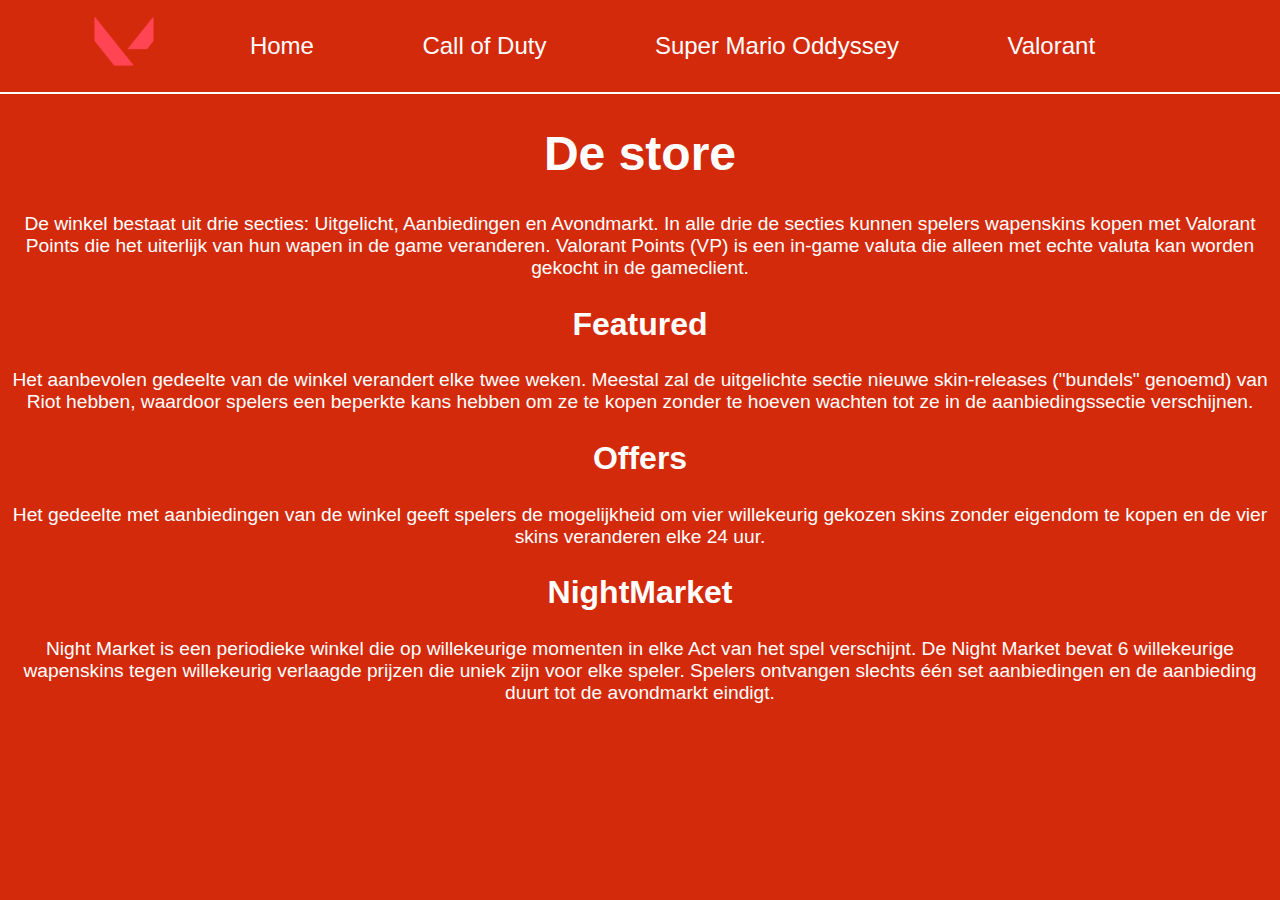
<file: Maddox quiz/Store.html>
<!DOCTYPE html>
<html lang="en">

<head>
    <meta charset="UTF-8">
    <meta http-equiv="X-UA-Compatible" content="IE=edge">
    <meta name="viewport" content="width=device-width, initial-scale=1.0">
    <title>Quiz</title>
    <script defer src="./quizval.js"></script>
    <link rel="stylesheet" href="./style.css">
</head>

<body>
    <header class="primary-header">
        <nav class="nav">
            <div>
                <img src="../media/logoval.png" alt="" width="65px">
            </div>
            <div class="items">
                <li><a href="../Index.html">Home</a></li>
            </div>
            <div class="items">
                <li><a href="../Quiz-Application-main/index.html">Call of Duty</a></li>
            </div>
            <div class="items">
                <li><a href="../quizzaron/quizz.html">Super Mario Oddyssey</a></li>
            </div>
            <div class="items">
                <li><a href="./quizval.html">Valorant</a></li>
            </div>
            <nav />
    </header>
    <section class="top-info">
        <div class="top-info-items">
            <h1>De store</h1>
            <p>
                De winkel bestaat uit drie secties: Uitgelicht, Aanbiedingen en Avondmarkt. In alle drie de secties kunnen spelers wapenskins kopen met Valorant Points die het uiterlijk van hun wapen in de game veranderen. Valorant Points (VP) is een in-game valuta die alleen met echte valuta kan worden gekocht in de gameclient. 
            </p>
            <h2>Featured</h2>
            <p>
                Het aanbevolen gedeelte van de winkel verandert elke twee weken. Meestal zal de uitgelichte sectie nieuwe skin-releases ("bundels" genoemd) van Riot hebben, waardoor spelers een beperkte kans hebben om ze te kopen zonder te hoeven wachten tot ze in de aanbiedingssectie verschijnen.
            </p>
            <h2>Offers</h2>
            <p>
                Het gedeelte met aanbiedingen van de winkel geeft spelers de mogelijkheid om vier willekeurig gekozen skins zonder eigendom te kopen en de vier skins veranderen elke 24 uur.
            </p>
            <h2>NightMarket</h2>
            <p>
                Night Market is een periodieke winkel die op willekeurige momenten in elke Act van het spel verschijnt. De Night Market bevat 6 willekeurige wapenskins tegen willekeurig verlaagde prijzen die uniek zijn voor elke speler. Spelers ontvangen slechts één set aanbiedingen en de aanbieding duurt tot de avondmarkt eindigt.
            </p>
        </div>
    </section>
</file>
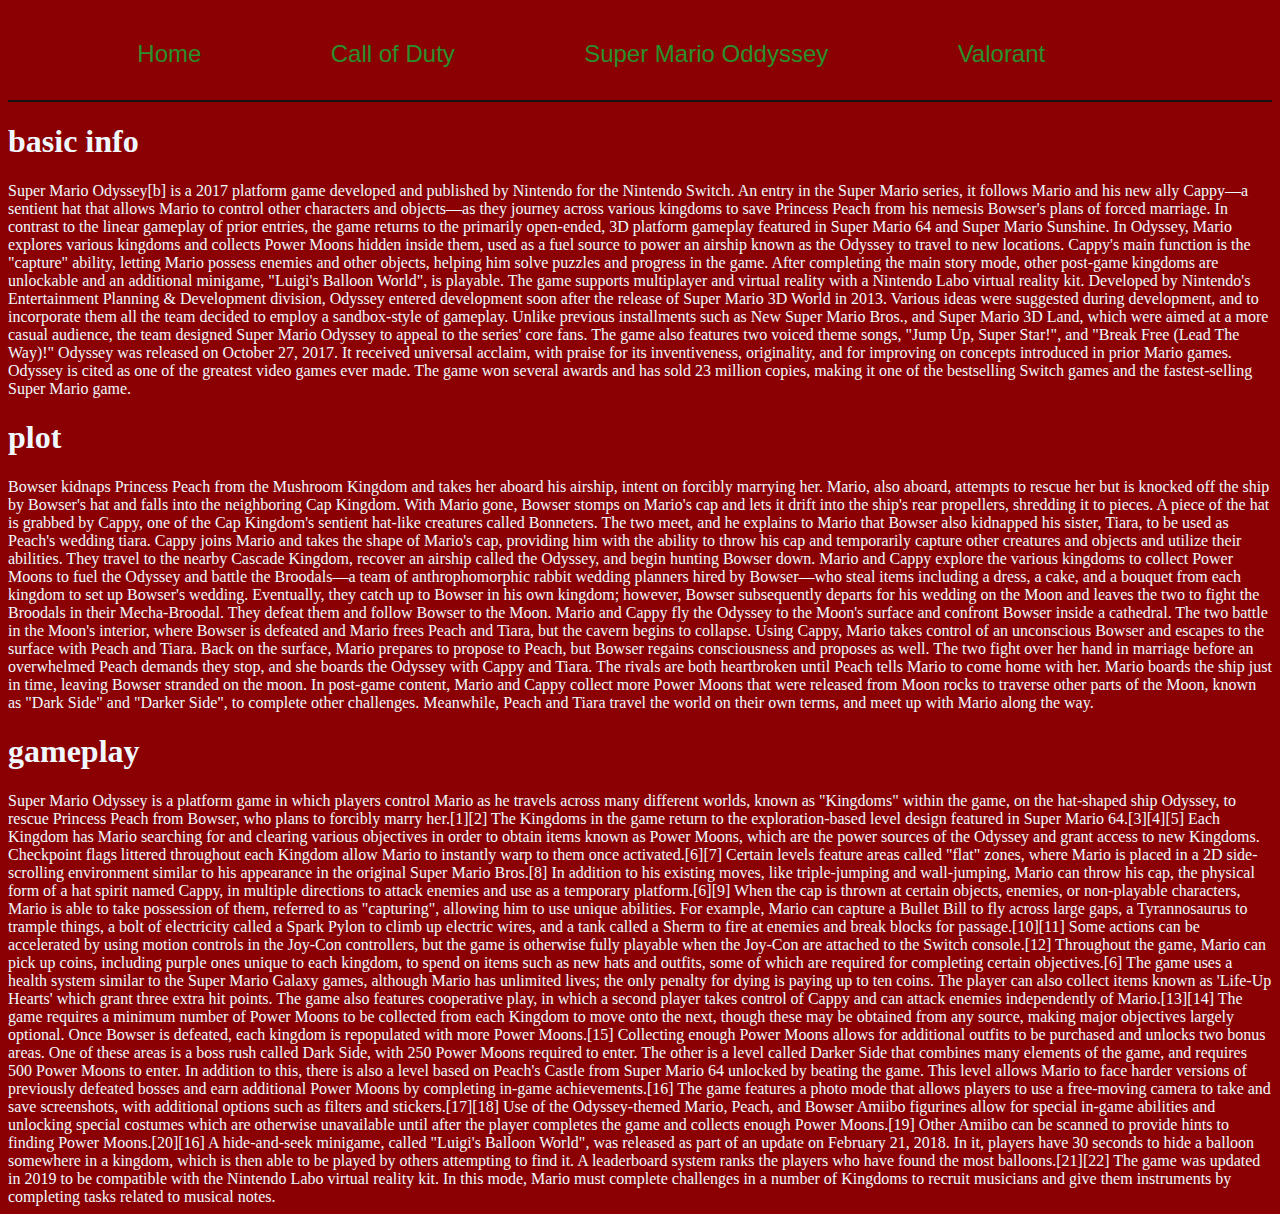
<file: quizzaron/info.html>
<!DOCTYPE html>
<html lang="en">
<head>
    <meta charset="UTF-8">
    <meta http-equiv="X-UA-Compatible" content="IE=edge">
    <meta name="viewport" content="width=device-width, initial-scale=1.0">
    <title>info pagina</title>
    <link rel="stylesheet" href="./quizz.css">
</head>
<body>
    <header class="primary-header">
        <nav class="nav">
            <div class="items">
                <li><a href="../Index.html">Home</a></li>
            </div>
            <div class="items">
                <li><a href="../Quiz-Application-main/index.html">Call of Duty</a></li>
            </div>
            <div class="items">
                <li><a href="./quizz.html">Super Mario Oddyssey</a></li>
            </div>
            <div class="items">
                <li><a href="../Maddox quiz/quizval.html">Valorant</a></li>
            </div>
        <nav/>
    </header>
    <div class="itekst">
        <h1>basic info</h1>
            Super Mario Odyssey[b] is a 2017 platform game developed and published by Nintendo for the Nintendo Switch. An entry in the Super Mario series, it follows Mario and his new ally Cappy—a sentient hat that allows Mario to control other characters and objects—as they journey across various kingdoms to save Princess Peach from his nemesis Bowser's plans of forced marriage. In contrast to the linear gameplay of prior entries, the game returns to the primarily open-ended, 3D platform gameplay featured in Super Mario 64 and Super Mario Sunshine.

            In Odyssey, Mario explores various kingdoms and collects Power Moons hidden inside them, used as a fuel source to power an airship known as the Odyssey to travel to new locations. Cappy's main function is the "capture" ability, letting Mario possess enemies and other objects, helping him solve puzzles and progress in the game. After completing the main story mode, other post-game kingdoms are unlockable and an additional minigame, "Luigi's Balloon World", is playable. The game supports multiplayer and virtual reality with a Nintendo Labo virtual reality kit.
        
            Developed by Nintendo's Entertainment Planning & Development division, Odyssey entered development soon after the release of Super Mario 3D World in 2013. Various ideas were suggested during development, and to incorporate them all the team decided to employ a sandbox-style of gameplay. Unlike previous installments such as New Super Mario Bros., and Super Mario 3D Land, which were aimed at a more casual audience, the team designed Super Mario Odyssey to appeal to the series' core fans. The game also features two voiced theme songs, "Jump Up, Super Star!", and "Break Free (Lead The Way)!"
        
            Odyssey was released on October 27, 2017. It received universal acclaim, with praise for its inventiveness, originality, and for improving on concepts introduced in prior Mario games. Odyssey is cited as one of the greatest video games ever made. The game won several awards and has sold 23 million copies, making it one of the bestselling Switch games and the fastest-selling Super Mario game. 
        <h1>plot</h1>
            Bowser kidnaps Princess Peach from the Mushroom Kingdom and takes her aboard his airship, intent on forcibly marrying her. Mario, also aboard, attempts to rescue her but is knocked off the ship by Bowser's hat and falls into the neighboring Cap Kingdom. With Mario gone, Bowser stomps on Mario's cap and lets it drift into the ship's rear propellers, shredding it to pieces. A piece of the hat is grabbed by Cappy, one of the Cap Kingdom's sentient hat-like creatures called Bonneters. The two meet, and he explains to Mario that Bowser also kidnapped his sister, Tiara, to be used as Peach's wedding tiara. Cappy joins Mario and takes the shape of Mario's cap, providing him with the ability to throw his cap and temporarily capture other creatures and objects and utilize their abilities. They travel to the nearby Cascade Kingdom, recover an airship called the Odyssey, and begin hunting Bowser down.

            Mario and Cappy explore the various kingdoms to collect Power Moons to fuel the Odyssey and battle the Broodals—a team of anthrophomorphic rabbit wedding planners hired by Bowser—who steal items including a dress, a cake, and a bouquet from each kingdom to set up Bowser's wedding. Eventually, they catch up to Bowser in his own kingdom; however, Bowser subsequently departs for his wedding on the Moon and leaves the two to fight the Broodals in their Mecha-Broodal. They defeat them and follow Bowser to the Moon.

            Mario and Cappy fly the Odyssey to the Moon's surface and confront Bowser inside a cathedral. The two battle in the Moon's interior, where Bowser is defeated and Mario frees Peach and Tiara, but the cavern begins to collapse. Using Cappy, Mario takes control of an unconscious Bowser and escapes to the surface with Peach and Tiara. Back on the surface, Mario prepares to propose to Peach, but Bowser regains consciousness and proposes as well. The two fight over her hand in marriage before an overwhelmed Peach demands they stop, and she boards the Odyssey with Cappy and Tiara. The rivals are both heartbroken until Peach tells Mario to come home with her. Mario boards the ship just in time, leaving Bowser stranded on the moon.

            In post-game content, Mario and Cappy collect more Power Moons that were released from Moon rocks to traverse other parts of the Moon, known as "Dark Side" and "Darker Side", to complete other challenges. Meanwhile, Peach and Tiara travel the world on their own terms, and meet up with Mario along the way. 
        <h1>gameplay</h1>
        Super Mario Odyssey is a platform game in which players control Mario as he travels across many different worlds, known as "Kingdoms" within the game, on the hat-shaped ship Odyssey, to rescue Princess Peach from Bowser, who plans to forcibly marry her.[1][2] The Kingdoms in the game return to the exploration-based level design featured in Super Mario 64.[3][4][5] Each Kingdom has Mario searching for and clearing various objectives in order to obtain items known as Power Moons, which are the power sources of the Odyssey and grant access to new Kingdoms. Checkpoint flags littered throughout each Kingdom allow Mario to instantly warp to them once activated.[6][7] Certain levels feature areas called "flat" zones, where Mario is placed in a 2D side-scrolling environment similar to his appearance in the original Super Mario Bros.[8]

In addition to his existing moves, like triple-jumping and wall-jumping, Mario can throw his cap, the physical form of a hat spirit named Cappy, in multiple directions to attack enemies and use as a temporary platform.[6][9] When the cap is thrown at certain objects, enemies, or non-playable characters, Mario is able to take possession of them, referred to as "capturing", allowing him to use unique abilities. For example, Mario can capture a Bullet Bill to fly across large gaps, a Tyrannosaurus to trample things, a bolt of electricity called a Spark Pylon to climb up electric wires, and a tank called a Sherm to fire at enemies and break blocks for passage.[10][11] Some actions can be accelerated by using motion controls in the Joy-Con controllers, but the game is otherwise fully playable when the Joy-Con are attached to the Switch console.[12] Throughout the game, Mario can pick up coins, including purple ones unique to each kingdom, to spend on items such as new hats and outfits, some of which are required for completing certain objectives.[6] The game uses a health system similar to the Super Mario Galaxy games, although Mario has unlimited lives; the only penalty for dying is paying up to ten coins. The player can also collect items known as 'Life-Up Hearts' which grant three extra hit points. The game also features cooperative play, in which a second player takes control of Cappy and can attack enemies independently of Mario.[13][14]

The game requires a minimum number of Power Moons to be collected from each Kingdom to move onto the next, though these may be obtained from any source, making major objectives largely optional. Once Bowser is defeated, each kingdom is repopulated with more Power Moons.[15] Collecting enough Power Moons allows for additional outfits to be purchased and unlocks two bonus areas. One of these areas is a boss rush called Dark Side, with 250 Power Moons required to enter. The other is a level called Darker Side that combines many elements of the game, and requires 500 Power Moons to enter. In addition to this, there is also a level based on Peach's Castle from Super Mario 64 unlocked by beating the game. This level allows Mario to face harder versions of previously defeated bosses and earn additional Power Moons by completing in-game achievements.[16]

The game features a photo mode that allows players to use a free-moving camera to take and save screenshots, with additional options such as filters and stickers.[17][18] Use of the Odyssey-themed Mario, Peach, and Bowser Amiibo figurines allow for special in-game abilities and unlocking special costumes which are otherwise unavailable until after the player completes the game and collects enough Power Moons.[19] Other Amiibo can be scanned to provide hints to finding Power Moons.[20][16]

A hide-and-seek minigame, called "Luigi's Balloon World", was released as part of an update on February 21, 2018. In it, players have 30 seconds to hide a balloon somewhere in a kingdom, which is then able to be played by others attempting to find it. A leaderboard system ranks the players who have found the most balloons.[21][22]

The game was updated in 2019 to be compatible with the Nintendo Labo virtual reality kit. In this mode, Mario must complete challenges in a number of Kingdoms to recruit musicians and give them instruments by completing tasks related to musical notes.
    </div>
</body>
</html>
</file>
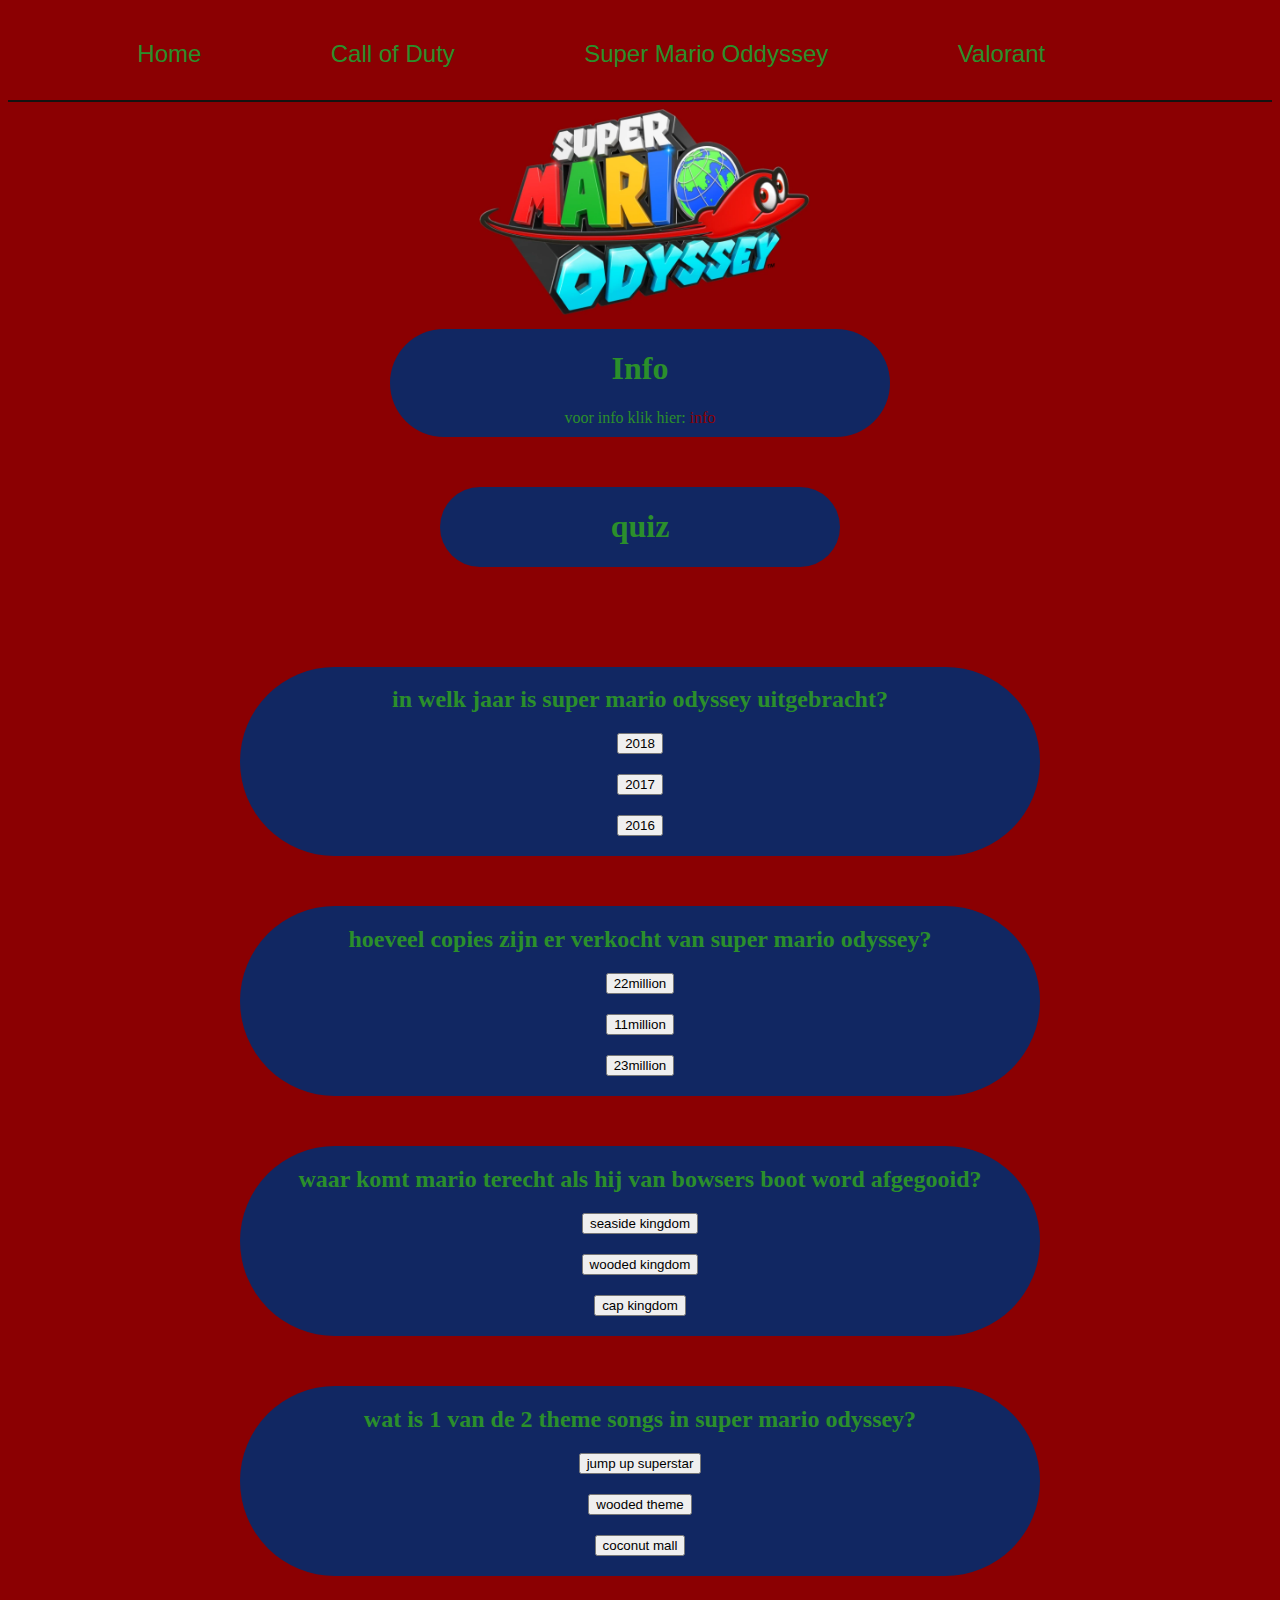
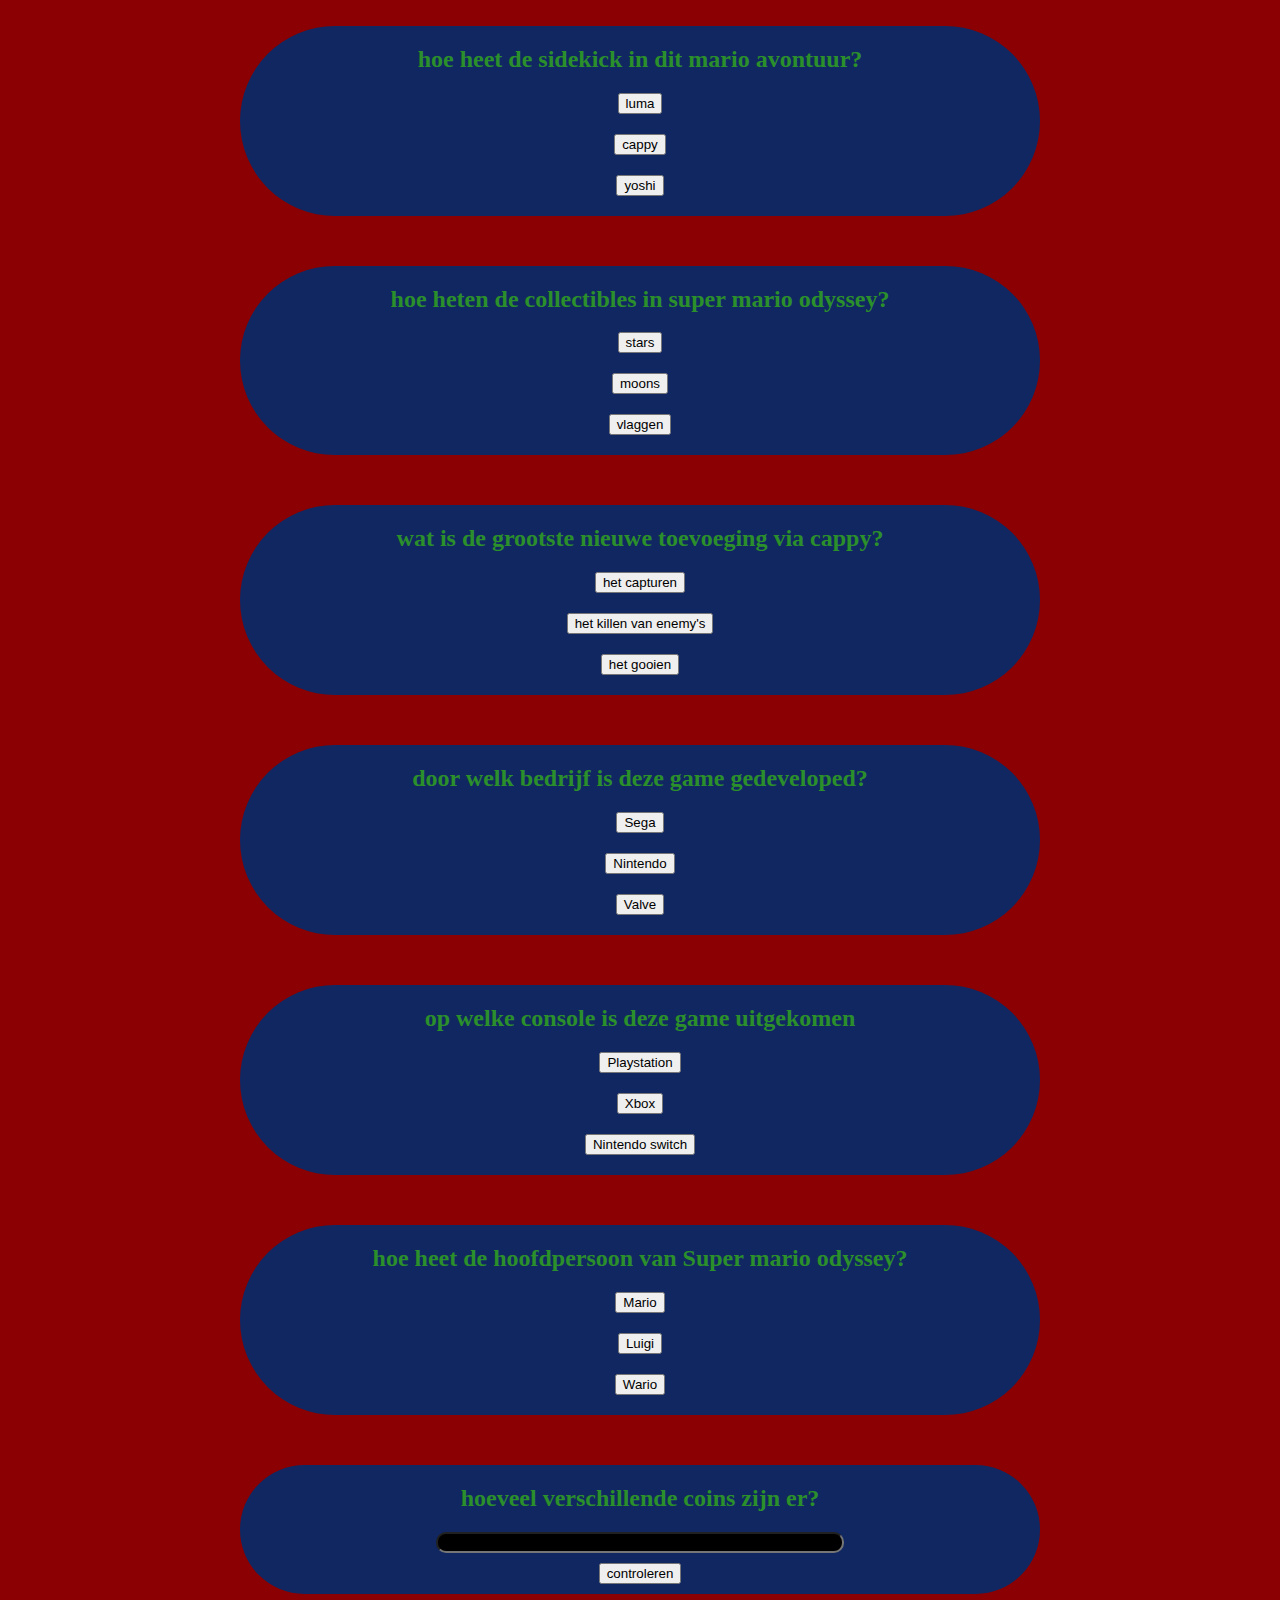
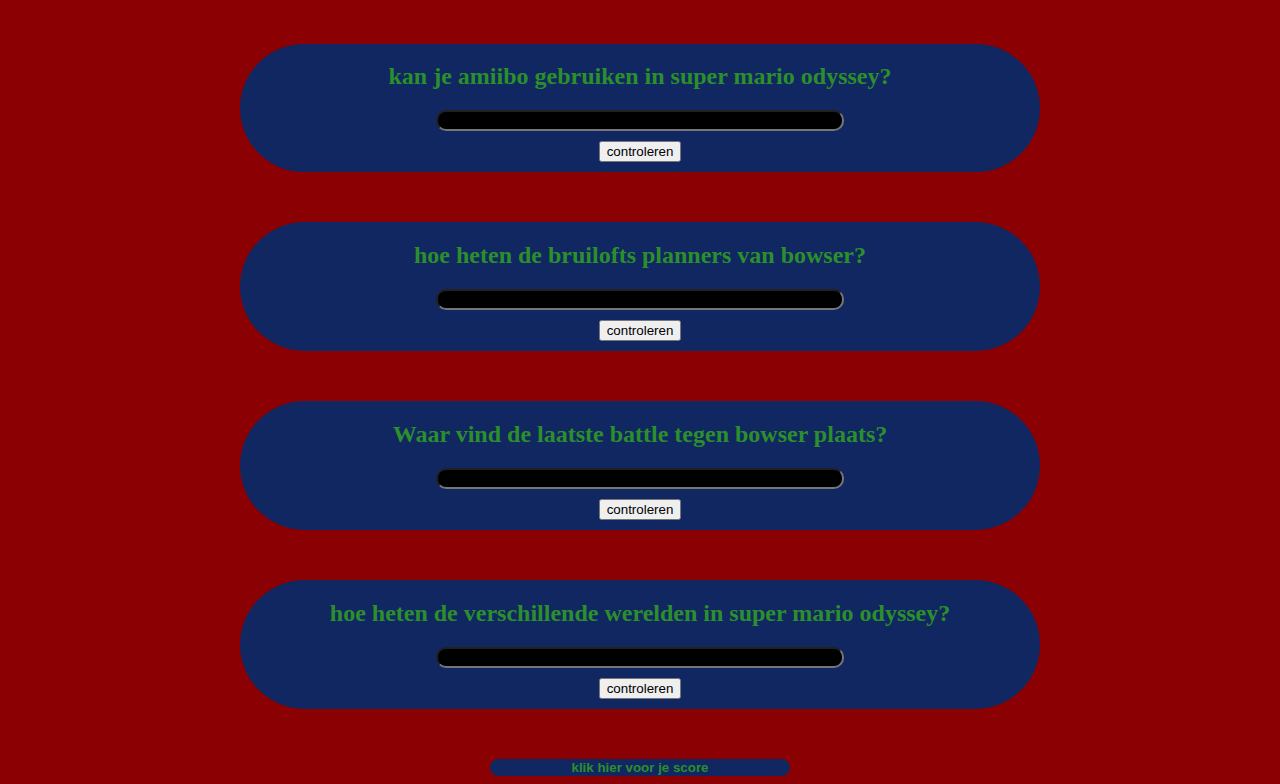
<file: quizzaron/quizz.html>
<!DOCTYPE html>
<html lang="en">

<head>
    <meta charset="UTF-8">
    <meta http-equiv="X-UA-Compatible" content="IE=edge">
    <meta name="viewport" content="width=device-width, initial-scale=1.0">
    <title>super mario odyssey</title>
    <link rel="shortcut icon" href="./media/MicrosoftTeams-image (6).png" type="image/x-icon">
    <link rel="stylesheet" href="./quizz.css">
</head>

<body>
    <header class="primary-header">
        <nav class="nav">
            <div class="items">
                <li><a href="../Index.html">Home</a></li>
            </div>
            <div class="items">
                <li><a href="../Quiz-Application-main/index.html">Call of Duty</a></li>
            </div>
            <div class="items">
                <li><a href="./quizz.html">Super Mario Oddyssey</a></li>
            </div>
            <div class="items">
                <li><a href="../Maddox quiz/quizval.html">Valorant</a></li>
            </div>
        <nav/>
    </header>
    <div class="main">
        <div class="titleplaatje">
            <img src="./media/Mario_Odyssey_theme.webp" alt="plaatje" width="350px">
        </div>
        <div class="info">
            <h1>Info</h1>
            voor info klik hier: <a href="./info.html" target="_blank" class="iknop">info</a>
        </div>
    </div>
    
    <div class="titelt">
        <div class="titel">
            <h1>quiz</h1>
        </div>
    </div>
    <div class="mainv">
        <div class="vvak">
            <div class="vc">
                <h2>in welk jaar is super mario odyssey uitgebracht?</h2>
                <label for="antw"><button onclick="antwoord('fout')" id="fout">2018</button></label>
                <label for="antw"><button onclick="antwoord('goed')" id="goed">2017</button></label>
                <label for="antw"><button onclick="antwoord('fout')" id="foutt">2016</button></label>
            </div>
        </div>
        <div class="vvak">
            <div class="vc">
                <h2>hoeveel copies zijn er verkocht van super mario odyssey?</h2>
                <label for="antw"><button onclick="antwoord1('fout')" id="fout1">22million</button></label>
                <label for="antw"><button onclick="antwoord1('fout')" id="foutt1">11million</button></label>
                <label for="antw"><button onclick="antwoord1('goed')" id="goed1">23million</button></label>
            </div>
        </div>
        <div class="vvak">
            <div class="vc">
                <h2>waar komt mario terecht als hij van bowsers boot word afgegooid?</h2>
                <label for="antw"><button onclick="antwoord2('fout')" id="fout2">seaside kingdom</button></label>
                <label for="antw"><button onclick="antwoord2('fout')" id="foutt2">wooded kingdom</button></label>
                <label for="antw"><button onclick="antwoord2('goed')" id="goed2">cap kingdom</button></label>
            </div>
        </div>
        <div class="vvak">
            <div class="vc">
                <h2>wat is 1 van de 2 theme songs in super mario odyssey?</h2>
                <label for="antw"><button onclick="antwoord3('goed')" id="goed3">jump up superstar</button></label>
                <label for="antw"><button onclick="antwoord3('fout')" id="fout3">wooded theme</button></label>
                <label for="antw"><button onclick="antwoord3('fout')" id="foutt3">coconut mall</button></label>
            </div>
        </div>
        <div class="vvak">
            <div class="vc">
                <h2>hoe heet de sidekick in dit mario avontuur?</h2>
                <label for="antw"><button onclick="antwoord4('fout')" id="fout4">luma</button></label>
                <label for="antw"><button onclick="antwoord4('goed')" id="goed4">cappy</button></label>
                <label for="antw"><button onclick="antwoord4('fout')" id="foutt4">yoshi</button></label>
            </div>
        </div>
        <div class="vvak">
            <div class="vc">
                <h2>hoe heten de collectibles in super mario odyssey?</h2>
                <label for="antw"><button onclick="antwoord5('fout')" id="fout5">stars</button></label>
                <label for="antw"><button onclick="antwoord5('goed')" id="goed5">moons</button></label>
                <label for="antw"><button onclick="antwoord5('fout')" id="foutt5">vlaggen</button></label>
            </div>
        </div>
        <div class="vvak">
            <div class="vc">
                <h2>wat is de grootste nieuwe toevoeging via cappy?</h2>
                <label for="antw"><button onclick="antwoord6('goed')" id="goed6">het capturen</button></label>
                <label for="antw"><button onclick="antwoord6('fout')" id="fout6">het killen van enemy's</button></label>
                <label for="antw"><button onclick="antwoord6('fout')" id="foutt6">het gooien</button></label>
            </div>
        </div>
        <div class="vvak">
            <div class="vc">
                <h2>door welk bedrijf is deze game gedeveloped?</h2>
                <label for="antw"><button onclick="antwoord7('fout')" id="fout7">Sega</button></label>
                <label for="antw"><button onclick="antwoord7('goed')" id="goed7">Nintendo</button></label>
                <label for="antw"><button onclick="antwoord7('fout')" id="foutt7">Valve</button></label>
            </div>
        </div>
        <div class="vvak">
            <div class="vc">
                <h2>op welke console is deze game uitgekomen</h2>
                <label for="antw"><button onclick="antwoord8('fout')" id="fout8">Playstation</button></label>
                <label for="antw"><button onclick="antwoord8('fout')" id="foutt8">Xbox</button></label>
                <label for="antw"><button onclick="antwoord8('goed')" id="goed8">Nintendo switch</button></label>
            </div>
        </div>
        <div class="vvak">
            <div class="vc">
                <h2>hoe heet de hoofdpersoon van Super mario odyssey?</h2>
                <label for="antw"><button onclick="antwoord9('goed')" id="goed9">Mario</button></label>
                <label for="antw"><button onclick="antwoord9('fout')" id="fout9">Luigi</button></label>
                <label for="antw"><button onclick="antwoord9('fout')" id="foutt9">Wario</button></label>
            </div>
        </div>
        <div class="vvak">
            <div class="vc">
                <h2>hoeveel verschillende coins zijn er?</h2>
                <input type="text" class="oinput" id="oinput">
                <button class="cknopje" id="cknopje" onclick="controleer()">controleren</button>
            </div>
        </div>
        <div class="vvak">
            <div class="vc">
                <h2>kan je amiibo gebruiken in super mario odyssey?</h2>
                <input type="text" class="oinput" id="oinput1">
                <button class="cknopje" id="cknopje1" onclick="controleer1()">controleren</button>
            </div>
        </div>
        <div class="vvak">
            <div class="vc">
                <h2>hoe heten de bruilofts planners van bowser?</h2>
                <input type="text" class="oinput" id="oinput2">
                <button class="cknopje" id="cknopje2" onclick="controleer2()">controleren</button>
            </div>
        </div>
        <div class="vvak">
            <div class="vc">
                <h2>Waar vind de laatste battle tegen bowser plaats?</h2>
                <input type="text" class="oinput" id="oinput3">
                <button class="cknopje" id="cknopje3" onclick="controleer3()">controleren</button>
            </div>
        </div>
        <div class="vvak">
            <div class="vc">
                <h2>hoe heten de verschillende werelden in super mario odyssey?</h2>
                <input type="text" class="oinput" id="oinput4">
                <button class="cknopje" id="cknopje4" onclick="controleer4()">controleren</button>
            </div>
        </div>
        <button class="scorek" onclick="scorek()">klik hier voor je score</button>
    </div>

</body>
<script src="./quizz.js"></script>

</html>
</file>
<file: Quiz-Application-main/style.css>
/* importing google fonts */
@import url('https://fonts.googleapis.com/css2?family=Poppins:wght@200;300;400;500;600;700&display=swap');


canvas {
  height: 100%;
  width: 100%;
  position: absolute;
}

*{
    margin: 0;
    padding: 0;
    box-sizing: border-box;
    font-family: 'Poppins', sans-serif;
}


::selection{
    color: #fff;
    background: #4bbecf;
}

.start_btn,
.info_box,
.quiz_box,
.result_box{
    position: absolute;
    top: 50%;
    left: 50%;
    transform: translate(-50%, -50%);
    box-shadow: 0 4px 8px 0 rgba(0, 0, 0, 0.2),
                0 6px 20px 0 rgba(0, 0, 0, 0.19);
}

.info_box.activeInfo,
.quiz_box.activeQuiz,
.result_box.activeResult{
    opacity: 1;
    z-index: 5;
    pointer-events: auto;
    transform: translate(-50%, -50%) scale(1);
}

.start_btn button{
    font-size: 25px;
    font-weight: 500;
    color: #4bbecf;
    padding: 15px 30px;
    outline: none;
    border: none;
    border-radius: 5px;
    background: #f2f2f2;
    cursor: pointer;
}

.info_box{
    width: 540px;
    background: #fff;
    border-radius: 5px;
    transform: translate(-50%, -50%) scale(0.9);
    opacity: 0;
    pointer-events: none;
    transition: all 0.3s ease;
}

.info_box .info-title{
    height: 60px;
    width: 100%;
    border-bottom: 1px solid lightgrey;
    display: flex;
    align-items: center;
    padding: 0 30px;
    border-radius: 5px 5px 0 0;
    font-size: 20px;
    font-weight: 600;
}

.info_box .info-list{
    padding: 15px 30px;
}

.info_box .info-list .info{
    margin: 5px 0;
    font-size: 17px;
}

.info_box .info-list .info span{
    font-weight: 600;
    color: #4bbecf;
}
.info_box .buttons{
    height: 60px;
    display: flex;
    align-items: center;
    justify-content: flex-end;
    padding: 0 30px;
    border-top: 1px solid lightgrey;
}

.info_box .buttons button{
    margin: 0 5px;
    height: 40px;
    width: 110px;
    font-size: 16px;
    font-weight: 500;
    cursor: pointer;
    border: none;
    outline: none;
    border-radius: 5px;
    border: 1px solid #4bbecf;
    transition: all 0.3s ease;
}

.quiz_box{
    width: 550px;
    background: #fff;
    border-radius: 5px;
    transform: translate(-50%, -50%) scale(0.9);
    opacity: 0;
    pointer-events: none;
    transition: all 0.3s ease;
}

.quiz_box header{
    position: relative;
    z-index: 2;
    height: 70px;
    padding: 0 30px;
    background: #fff;
    border-radius: 5px 5px 0 0;
    display: flex;
    align-items: center;
    justify-content: space-between;
    box-shadow: 0px 3px 5px 1px rgba(0,0,0,0.1);
}

.quiz_box header .title{
    font-size: 20px;
    font-weight: 600;
}

.quiz_box header .timer{
    color: #000000;
    background: #4bbecf;
    border: 1px solid #4bbecf;
    height: 45px;
    padding: 0 8px;
    border-radius: 5px;
    display: flex;
    align-items: center;
    justify-content: space-between;
    width: 145px;
}

.quiz_box header .timer .time_left_txt{
    font-weight: 400;
    font-size: 17px;
    user-select: none;
}

.quiz_box header .timer .timer_sec{
    font-size: 18px;
    font-weight: 500;
    height: 30px;
    width: 45px;
    color: #fff;
    border-radius: 5px;
    line-height: 30px;
    text-align: center;
    background: #4bbecf;
    border: 1px solid #4bbecf;
    user-select: none;
}

.quiz_box header .time_line{
    position: absolute;
    bottom: 0px;
    left: 0px;
    height: 3px;
    background: #4bbecf;
}

section{
    padding: 25px 30px 20px 30px;
    background: #fff;
}

section .que_text{
    font-size: 25px;
    font-weight: 600;
}

section .option_list{
    padding: 20px 0px;
    display: block;
}

section .option_list .option{
    background: #4bbecf;
    border: 1px solid #4bbecf;
    border-radius: 5px;
    padding: 8px 15px;
    font-size: 17px;
    margin-bottom: 15px;
    cursor: pointer;
    transition: all 0.3s ease;
    display: flex;
    align-items: center;
    justify-content: space-between;
}

section .option_list .option:last-child{
    margin-bottom: 0px;
}

section .option_list .option:hover{
    color: #4bbecf;
    background: white;
    border: 1px solid #4bbecf;
}

section .option_list .option.correct{
    color: #155724;
    background: #4bbecf;
    border: 1px solid #4bbecf;
}

section .option_list .option.incorrect{
    color: #f2f2f2;
    background: #4bbecf;
    border: 1px solid #4bbecf;
}

section .option_list .option.disabled{
    pointer-events: none;
}

section .option_list .option .icon{
    height: 26px;
    width: 26px;
    border: 2px solid transparent;
    border-radius: 50%;
    text-align: center;
    font-size: 13px;
    pointer-events: none;
    transition: all 0.3s ease;
    line-height: 24px;
}
.option_list .option .icon.tick{
    color: #23903c;
    border-color: #23903c;
    background: #d4edda;
}

.option_list .option .icon.cross{
    color: #a42834;
    background: #f8d7da;
    border-color: #a42834;
}

footer{
    height: 60px;
    padding: 0 30px;
    display: flex;
    align-items: center;
    justify-content: space-between;
    border-top: 1px solid lightgrey;
}

footer .total_que span{
    display: flex;
    user-select: none;
}

footer .total_que span p{
    font-weight: 500;
    padding: 0 5px;
}

footer .total_que span p:first-child{
    padding-left: 0px;
}

footer button{
    height: 40px;
    padding: 0 13px;
    font-size: 18px;
    font-weight: 400;
    cursor: pointer;
    border: none;
    outline: none;
    color: #fff;
    border-radius: 5px;
    background: #00cc00;
    border: 1px solid #009933;
    line-height: 10px;
    opacity: 0;
    pointer-events: none;
    transform: scale(0.95);
    transition: all 0.3s ease;
}

footer button:hover{
    background: #00b33c;
}

footer button.show{
    opacity: 1;
    pointer-events: auto;
    transform: scale(1);
}

.result_box{
    background: #fff;
    border-radius: 5px;
    display: flex;
    padding: 25px 30px;
    width: 450px;
    align-items: center;
    flex-direction: column;
    justify-content: center;
    transform: translate(-50%, -50%) scale(0.9);
    opacity: 0;
    pointer-events: none;
    transition: all 0.3s ease;
}

.result_box .icon{
    font-size: 100px;
    color: #4bbecf;
    margin-bottom: 10px;
}

.result_box .complete_text{
    font-size: 20px;
    font-weight: 500;
}

.result_box .score_text span{
    display: flex;
    margin: 10px 0;
    font-size: 18px;
    font-weight: 500;
}

.result_box .score_text span p{
    padding: 0 4px;
    font-weight: 600;
}

.result_box .buttons{
    display: flex;
    margin: 20px 0;
}

.result_box .buttons button{
    margin: 0 10px;
    height: 45px;
    padding: 0 20px;
    font-size: 18px;
    font-weight: 500;
    cursor: pointer;
    border: none;
    outline: none;
    border-radius: 5px;
    border: 1px solid #4bbecf;
    transition: all 0.3s ease-in-out;
}

.buttons button.restart{
    color: #fff;
    background: #4bbecf;
}

.buttons button.restart:hover{
    background: #4bbecf;
}

.buttons button.quit{
    color: #4bbecf;
    background: #fff;
}

.buttons button.quit:hover{
    color: #fff;
    background: #4bbecf;
}
</file>
<file: Maddox quiz/style.css>
body {
    margin: 0;
    padding: 0;
    background-color: #d32a0c;
    color: #fff;
    font-family: 'Gill Sans', 'Gill Sans MT', Calibri, 'Trebuchet MS', sans-serif;
}

.primary-header {
    background-color: #d32a0c;
    padding: 1rem;
    font-family: sans-serif;
    font-size: 1.5rem;
    border-bottom: #fff 2px solid;
}

.nav {
    display: flex;
    justify-content: space-evenly;
    flex-wrap: wrap;
}

li {
    list-style: none;
    padding: 1rem;  
}

a {
    color: #fff;
    text-decoration: none;
}

li:hover {
    transform: scale(1.2);
    transition: all 1s;
}

li:focus {
    transform: scale(1.2);
    transition: all 1s;
}

.top-info {
    display: flex;
    flex-direction: column;
    align-items: center;
    justify-content: center;
    text-align: center;
}

.top-info-items > p {
    max-width: 60ems;
}

@media (min-width: 1200px) {
    .top-info-items > h1 {
        font-size: 3em;
    }
    .top-info-items > h2 {
        font-size: 2em;
    }
    .top-info-items > p {
        font-size: 1.2em;
    }
}
</file>
<file: Maddox quiz/quizval.css>
html {
    scroll-behavior: smooth;
}

body {
    margin: 0;
    padding: 0;
    background-color: #d32a0c;
    color: #fff;
    font-family: 'Gill Sans', 'Gill Sans MT', Calibri, 'Trebuchet MS', sans-serif;
}

.primary-header {
    background-color: #d32a0c;
    padding: 1rem;
    font-family: sans-serif;
    font-size: 1.5rem;
    border-bottom: #fff 2px solid;
}

.nav {
    display: flex;
    justify-content: space-evenly;
    flex-wrap: wrap;
}

li {
    list-style: none;
    padding: 1rem;  
}

a {
    color: #fff;
    text-decoration: none;
}

li:hover {
    transform: scale(1.2);
    transition: all 1s;
}

li:focus {
    transform: scale(1.2);
    transition: all 1s;
}

.section-top {
    display: flex;
    flex-direction: column;
    justify-content: center;
    align-items: center;
    text-align: center;
    font-family: sans-serif;
}

.links-top1,.links-top3 {
    display: flex;
    flex-direction: column;
    align-self:flex-start;
    margin-left: 2em;
    padding: 1.5em;
}

.links-top2,.links-top4 {
    display: flex;
    flex-direction: column;
    align-self:flex-end;
    margin-right: 2em;
    padding: 1.5em;
}

.links-top5 {
    display: flex;
    flex-direction: column;
    align-self: center;
    padding: 1.5em;
}

@media (min-width: 1200px) {
    .info-top > h1 {
        font-size: 3em;
    }
    .info-top > h2 {
        font-size: 2em;
    }
    .info-top > a {
        font-size: 1.5em;
    }
}

.link-top {
    color: black;
    background-color: white;
    border-radius: 5em;
    width: 9em;
    align-self: flex-end;
    padding: 6px;
}

.link-top:hover {
    background-color: black;
    transition: all 1s ease;
    color: white;
}

.quiz {
    display: flex;
    flex-direction: column;
    justify-content: center;
    align-items: center;
    text-align: center;
    font-family: sans-serif;
    margin-top: 20em;
}

.quiz-vragen {
    display: flex;
    flex-direction: column;
    margin-top: 3em;
}

.antwoords > button {
    width: 30em;
    padding: 16px;
    margin: 4px;
    border-radius: 6em;
    background-color: #eb7a39;
    color: black;
    font-size: 1.2em;
    border: none;
}

.antwoords > button:hover {
    transition: all 1s ease;
    cursor: pointer;
    background-color: #d5e219;
    transform: scale(1.05);
}

.vraag11,.vraag12,.vraag13,.vraag14,.vraag15 {
    display: flex;
    flex-direction: column;
    justify-content: center;
    align-items: center;
}

.naaminput {
    width: 10em;
    padding: 16px;
    margin: 4px;
    border-radius: 6em;
    background-color: #eb7a39;
    color: black;
    font-size: 1.2em;
    border: none;
}

.label-naam {
    font: bold;
    font-size: 1.4em;
    padding: 16px;
    margin: 4px;
}

input[text] {
    width: 30em;
    padding: 16px;
    margin: 4px;
    border-radius: 6em;
    background-color: #eb7a39;
    color: black;
    font-size: 1.2em;
    border: none;
}

.textinput1,.textinput2,.textinput3,.textinput4,.textinput5 {
    width: 30em;
    padding: 16px;
    margin: 4px;
    border-radius: 6em;
    background-color: #eb7a39;
    color: black;
    font-size: 1.2em;
    border: none;
}

.antwoord {
    width: 30em;
    padding: 16px;
    margin: 4px;
    border-radius: 6em;
    background-color: #eb7a39;
    color: black;
    font-size: 1.2em;
    border: none;
    text-align: centers;
}

.antwoord:hover {
    transition: all 1s ease;
    cursor: pointer;
    background-color: #d5e219;
    box-shadow: #d5e219 2px 2px 2px 2px;
}

text:focus, input:focus{
    outline: none;
}

.scoreveld > img {
    width: 5%;
    height: auto;
}

.scoreveld {
    display: flex;
    flex-direction: row;
    justify-content: center;
    align-items: center;
    flex-wrap: wrap;
    gap: 5px;
}
</file>
<file: quizzaron/quizz.css>
body{
    background-color: rgb(139, 0, 2);
    color: rgb(43, 143, 43);
}

.itekst{
    color: aliceblue;
}

.iknop{
    color: rgb(139, 0, 2);
}

.primary-header {
    padding: 1rem;
    font-family: sans-serif;
    font-size: 1.5rem;
    border-bottom: #141311 2px solid;
}

.nav {
    display: flex;
    justify-content: space-evenly;
}

li {
    list-style: none;
    padding: 1rem;  
}

a {
    color: rgb(43, 143, 43);
    text-decoration: none;
}

li:hover {
    transform: scale(1.2);
    transition: all 1s;
}

li:focus {
    transform: scale(1.2);
    transition: all 1s;
}

.main {
    display: flex;
    justify-content: center;
    align-items: center;
    flex-direction: column;
}

.info {
    text-align: center;
    margin-top: 10px;
    margin-bottom: 50px;
    width: 500px;
    background-color: rgb(17, 39, 98);
    border-radius: 100px;
    margin-bottom: 50px;
    padding-bottom: 10px;
}

.titelt{
    display: flex;
    justify-content: center;
}

.titel{
    width: 400px;
    background-color: rgb(17, 39, 98);
    border-radius: 100px;
    margin-bottom: 100px;
}

.titel > h1{
    text-align: center;
}

.vvak{
    width: 800px;
    background-color: rgb(17, 39, 98);
    border-radius: 100px;
    margin-bottom: 50px;
}

.vc{
    display: flex;
    justify-content: center;
    align-items: center;
    flex-direction: column;
}

.vc > label{
    margin-bottom: 20px;
}

.mainv{
    display: flex;
    justify-content: center;
    align-items: center;
    flex-direction: column;
}

.oinput{
    margin-bottom: 10px;
    border-radius: 10px;
    width: 400px;
    background-color: black;
    color: aliceblue;
}

.cknopje{
    margin-bottom: 10px;
}

.scorek{
    background-color: rgb(17, 39, 98);
    width: 300px;
    border-radius: 10px;
    border: none;
    cursor: pointer;
    color: rgb(43, 143, 43);
    font-weight: bolder;
}
</file>
